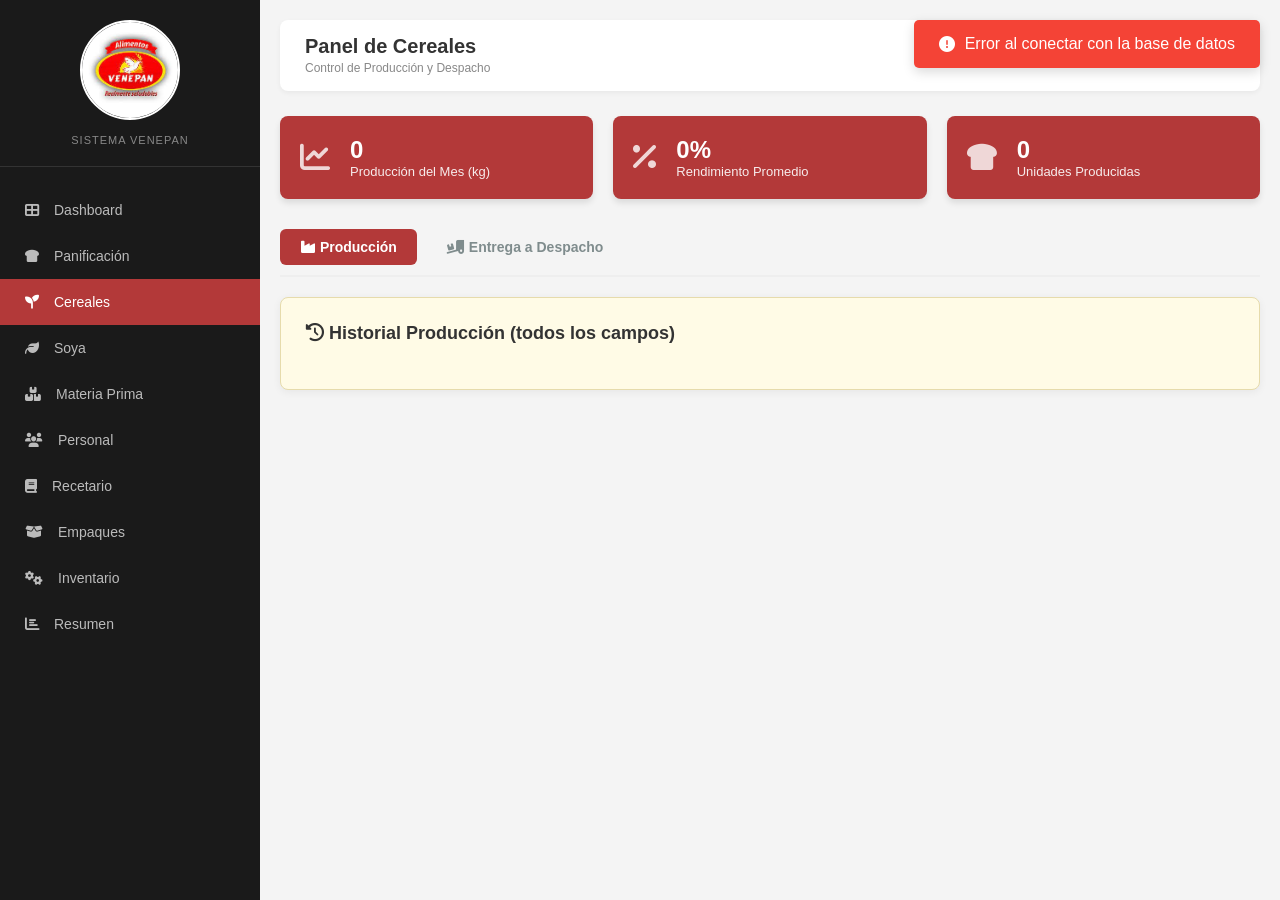
<file: cereales.html>
<!DOCTYPE html>
<html lang="es">
<head>
    <meta charset="UTF-8">
    <title>Cereales - VENEPAN</title>
    <meta name="viewport" content="width=device-width, initial-scale=1.0">
    <link rel="stylesheet" href="styles.css">
    <link rel="stylesheet" href="https://cdnjs.cloudflare.com/ajax/libs/font-awesome/6.4.0/css/all.min.css">
</head>
<body>
<div class="container">
    <aside class="sidebar"></aside>

    <main class="main-content">
        <header class="top-bar">
            <div class="page-info">
                <h2>Panel de Cereales</h2>
                <span>Control de Producción y Despacho</span>
            </div>
            <div class="top-icons">
                <div class="menu-desplegable-container">
                    <i class="fas fa-bars menu-hamburguesa" id="menuHamburguesa" style="cursor: pointer;"></i>
                    <div class="menu-desplegable" id="menuDesplegable">
                        <div class="menu-item" data-seccion="produccion">
                            <i class="fas fa-industry"></i>
                            <span>Registro Producción</span>
                        </div>
                        <div class="menu-item" data-seccion="despacho">
                            <i class="fas fa-truck-loading"></i>
                            <span>Entrega a Despacho</span>
                        </div>
                    </div>
                </div>
                <i class="fas fa-search" id="lupa-busqueda" style="cursor: pointer;"></i>
            </div>
        </header>

        <!-- Tarjetas de estadísticas (rojas) -->
        <div class="stats-grid" id="cereales-stats">
            <div class="stat-card red">
                <div class="stat-icon"><i class="fas fa-chart-line"></i></div>
                <div class="stat-data">
                    <h3 id="total-produccion-mes">0</h3>
                    <p>Producción del Mes (kg)</p>
                </div>
            </div>
            <div class="stat-card red">
                <div class="stat-icon"><i class="fas fa-percent"></i></div>
                <div class="stat-data">
                    <h3 id="rendimiento-promedio-pan">0%</h3>
                    <p>Rendimiento Promedio</p>
                </div>
            </div>
            <div class="stat-card red">
                <div class="stat-icon"><i class="fas fa-bread-slice"></i></div>
                <div class="stat-data">
                    <h3 id="total-panes-producidos">0</h3>
                    <p>Unidades Producidas</p>
                </div>
            </div>
        </div>

        <!-- PESTAÑAS (estilo Resumen) -->
        <div class="tabs-comparacion">
            <button class="tab-btn active" id="tab-produccion-btn">
                <i class="fas fa-industry"></i> Producción
            </button>
            <button class="tab-btn" id="tab-despacho-btn">
                <i class="fas fa-truck-loading"></i> Entrega a Despacho
            </button>
        </div>

        <!-- Contenedor de tablas (se muestra uno u otro) -->
        <div id="contenedor-produccion" class="tab-content active">
            <div class="card tabla-producto">
                <div class="card-header">
                    <h3><i class="fas fa-history"></i> Historial Producción (todos los campos)</h3>
                </div>
                <div style="overflow-x: auto;">
                    <table id="tabla-prod-cereales" style="width:100%; font-size:12px;">
                        <thead id="thead-produccion"></thead>
                        <tbody id="historial-produccion-cereales"></tbody>
                    </table>
                </div>
            </div>
        </div>

        <div id="contenedor-despacho" class="tab-content" style="display: none;">
            <div class="card tabla-producto">
                <div class="card-header">
                    <h3><i class="fas fa-clipboard-check"></i> Historial Despacho (todos los campos)</h3>
                </div>
                <div style="overflow-x: auto;">
                    <table id="tabla-desp-cereales" style="width:100%; font-size:12px;">
                        <thead id="thead-despacho"></thead>
                        <tbody id="historial-despacho-cereales"></tbody>
                    </table>
                </div>
            </div>
        </div>

        <!-- MODALES (formularios y búsqueda) -->
        <div id="form-overlay" class="form-overlay"></div>
        <div id="form-contenedor" class="form-contenedor">
            <div class="form-header">
                <h2 id="titulo-formulario"><i class="fas fa-industry"></i> Registro de Producción</h2>
                <button id="btn-cerrar-form" class="btn-cerrar-form"><i class="fas fa-times"></i></button>
            </div>
            <div class="form-body" id="form-body-cereales"></div>
        </div>

        <div id="modal-busqueda-cereales" class="expediente-modal" style="display: none;">
            <div class="expediente-contenido" style="max-width: 400px;">
                <div class="expediente-header">
                    <h2><i class="fas fa-search"></i> Buscar por Período</h2>
                    <button class="cerrar-expediente" onclick="cerrarModalBusquedaCereales()"><i class="fas fa-times"></i></button>
                </div>
                <div class="expediente-body">
                    <div class="grid-form" style="grid-template-columns: 1fr 1fr;">
                        <div class="input-group">
                            <label>Mes</label>
                            <select id="buscar-mes-cereales"></select>
                        </div>
                        <div class="input-group">
                            <label>Año</label>
                            <select id="buscar-anio-cereales"></select>
                        </div>
                    </div>
                </div>
                <div class="expediente-footer">
                    <button class="btn-cerrar" onclick="cerrarModalBusquedaCereales()">Cancelar</button>
                    <button class="btn-imprimir" onclick="buscarPorMesAnioCereales()">Buscar</button>
                </div>
            </div>
        </div>
    </main>
</div>
<div id="modal-tabla" class="expediente-modal" style="display: none;">
    <div class="expediente-contenido" style="max-width: 1200px;">
        <div class="expediente-header">
            <h2><i class="fas fa-chart-bar"></i> Vista Expandida</h2>
            <button class="cerrar-expediente" onclick="cerrarModalTabla()"><i class="fas fa-times"></i></button>
        </div>
        <div class="expediente-body" id="contenido-modal-tabla"></div>
        <div class="expediente-footer">
            <button class="btn-cerrar" onclick="cerrarModalTabla()">Cerrar</button>
            <button class="btn-imprimir" onclick="window.print()">Imprimir</button>
        </div>
    </div>
</div>

<script src="menu.js"></script>
<script src="cereales.js"></script>
</body>
</html>
</file>
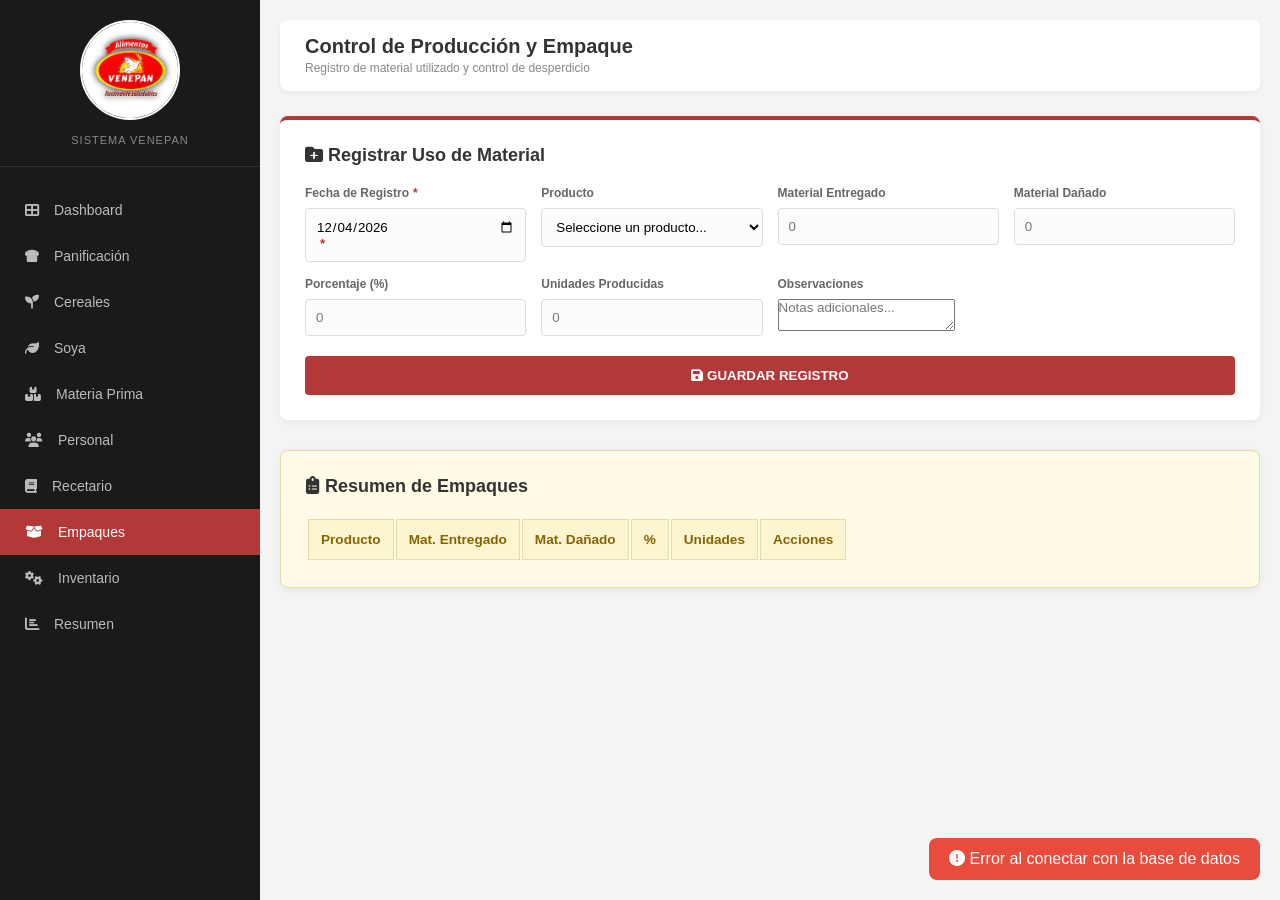
<file: empaques.html>
<!DOCTYPE html>
<html lang="es">
<head>
    <meta charset="UTF-8">
    <title>Control de Empaques - VENEPAN</title>
    <meta name="viewport" content="width=device-width, initial-scale=1.0">

    <link rel="stylesheet" href="styles.css">
    <link rel="stylesheet" href="https://cdnjs.cloudflare.com/ajax/libs/font-awesome/6.4.0/css/all.min.css">
</head>

<body>
<div class="container">
<aside class="sidebar"></aside>

    <!-- CONTENIDO PRINCIPAL -->
    <main class="main-content">

        <!-- TOP BAR -->
        <header class="top-bar">
            <div class="page-info">
                <h2>Control de Producción y Empaque</h2>
                <span>Registro de material utilizado y control de desperdicio</span>
            </div>
        </header>

        <section class="card-section">

            <!-- ================= REGISTRO ================= -->
            <div class="card card-empaques">
                <div class="card-header">
                    <h3><i class="fas fa-folder-plus"></i> Registrar Uso de Material</h3>
                </div>

                <div class="grid-form">
                                        
                    <div class="input-group">
                        <label class="campo-obligatorio">Fecha de Registro</label>
                        <input type="date" id="empaque-fecha" class="campo-obligatorio">
                    </div>

                    <div class="input-group">
                        <label>Producto</label>
                        <select id="empaque-producto">
                            <option value="">Seleccione un producto...</option>
                            <option value="CHOCO BOLITAS">CHOCO BOLITAS</option>
                            <option value="CHOKO CHISPYS">CHOKO CHISPYS</option>
                            <option value="AROS FRUTADOS">AROS FRUTADOS</option>
                            <option value="AROS MIEL">AROS MIEL</option>
                            <option value="PAN INTEGRAL">PAN INTEGRAL</option>
                            <option value="PAN C/A">PAN C/A</option>
                            <option value="PAN BLANCO">PAN BLANCO</option>
                            <option value="PAN MIEL">PAN MIEL</option>
                            <option value="TOSTADAS">TOSTADAS</option>
                        </select>
                    </div>

                    <div class="input-group">
                        <label>Material Entregado</label>
                        <input type="number" id="empaque-entregado" placeholder="0">
                    </div>

                    <div class="input-group">
                        <label>Material Dañado</label>
                        <input type="number" id="empaque-danado" placeholder="0">
                    </div>

                    <div class="input-group">
                        <label>Porcentaje (%)</label>
                        <input type="number" id="empaque-porcentaje" placeholder="0">
                    </div>

                    <div class="input-group">
                        <label>Unidades Producidas</label>
                        <input type="number" id="empaque-unidades" placeholder="0">
                    </div>
                    
                     <div class="input-group" style="grid-column: span 2;">
                        <label>Observaciones</label>
                        <textarea id="empaque-observaciones" rows="2" placeholder="Notas adicionales..."></textarea>
                    </div>

                </div>

                <button id="btn-guardar-empaque" class="btn-primary">
                    <i class="fas fa-save"></i> GUARDAR REGISTRO
                </button>
            </div>

        </section>

        <!-- ================= RESUMEN ================= -->
        <div class="tables-container">

            <div class="card tabla-producto">
                <div class="card-header">
                    <h3><i class="fas fa-clipboard-list"></i> Resumen de Empaques</h3>
                </div>

                <div style="overflow-x:auto;">
                    <table>
                        <thead>
                            <tr>
                                <th>Producto</th>
                                <th>Mat. Entregado</th>
                                <th>Mat. Dañado</th>
                                <th>%</th>
                                <th>Unidades</th>
                                <th>Acciones</th>
                            </tr>
                        </thead>
                        <tbody id="lista-empaques"></tbody>
                    </table>
                </div>

            </div>

        </div>

    </main>
</div>

<script src="menu.js"></script>
<script src="empaques.js"></script>
</body>
</html>
</file>
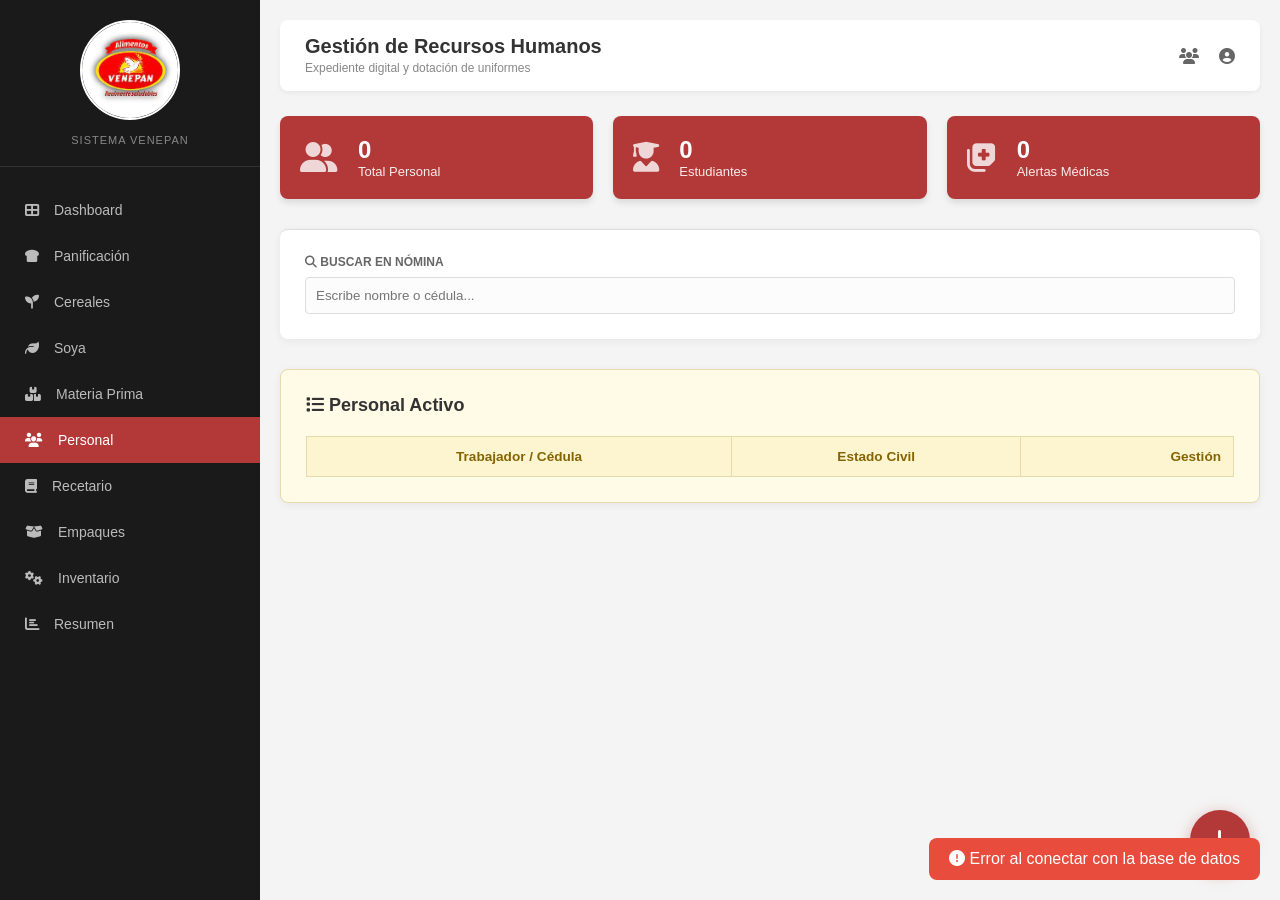
<file: empleados.html>
<!DOCTYPE html>
<html lang="es">
<head>
    <meta charset="UTF-8">
    <meta name="viewport" content="width=device-width, initial-scale=1.0">
    <title>Gestión de Personal - VENEPAN</title>
    <link rel="stylesheet" href="styles.css">
    <link rel="stylesheet" href="https://cdnjs.cloudflare.com/ajax/libs/font-awesome/6.4.0/css/all.min.css">
</head>
<body>
    <div class="container">
     <aside class="sidebar"></aside>

        <main class="main-content">
            <header class="top-bar">
                <div class="page-info">
                    <h2>Gestión de Recursos Humanos</h2>
                    <span>Expediente digital y dotación de uniformes</span>
                </div>
                <div class="top-icons">
                    <i class="fas fa-users"></i>
                    <i class="fas fa-user-circle"></i>
                </div>
            </header>

            <div class="stats-grid">
                <div class="stat-card red">
                    <div class="stat-icon"><i class="fas fa-user-friends"></i></div>
                    <div class="stat-data">
                        <h3 id="total-empleados">0</h3>
                        <p>Total Personal</p>
                    </div>
                </div>
                <div class="stat-card red">
                    <div class="stat-icon"><i class="fas fa-user-graduate"></i></div>
                    <div class="stat-data">
                        <h3 id="cant-estudiantes">0</h3>
                        <p>Estudiantes</p>
                    </div>
                </div>
                <div class="stat-card red">
                    <div class="stat-icon"><i class="fas fa-notes-medical"></i></div>
                    <div class="stat-data">
                        <h3 id="cant-medico">0</h3>
                        <p>Alertas Médicas</p>
                    </div>
                </div>
            </div>

           <!-- Botón flotante para abrir el formulario -->
<button id="btn-abrir-form" class="btn-flotante" title="Agregar nuevo empleado">
    <i class="fas fa-plus"></i>
</button>

<!-- Overlay -->
<div id="form-overlay" class="form-overlay"></div>

<!-- Contenedor del formulario (modal) -->
<div id="form-contenedor" class="form-contenedor">
    <div class="form-header">
        <h2>
            <i class="fas fa-id-card"></i>
            Ficha Técnica del Trabajador
        </h2>
        <button id="btn-cerrar-form" class="btn-cerrar-form">
            <i class="fas fa-times"></i>
        </button>
    </div>
    
    <div class="form-body">
        <div class="grid-form">
            <div class="input-group">
                <label class="campo-obligatorio">Nombre</label>
                <input type="text" id="emp-nombre" placeholder="Ej: Juan">
            </div>

            <div class="input-group">
                <label class="campo-obligatorio">Apellido</label>
                <input type="text" id="emp-apellido" placeholder="Ej: Pérez">
            </div>
            
            <div class="input-group">
                <label class="campo-obligatorio">Cédula</label>
                <input type="text" id="emp-cedula" placeholder="V-00.000.000">
            </div>
              <div class="input-group">
                <label>Fecha Nacimiento</label>
                <input type="date" id="emp-nacimiento">
            </div>

            <div class="input-group">
                <label>Edad</label>
                <input type="number" id="emp-edad" placeholder="Años" readonly style="background-color: #f5f5f5; cursor: not-allowed;">
            </div>
            
            <div class="input-group">
                <label>Fecha Ingreso</label>
                <input type="date" id="emp-ingreso">
            </div>
            
          
            
            <div class="input-group">
                <label>Estado Civil</label>
                <select id="emp-estado-civil">
                    <option value="Soltero(a)">Soltero(a)</option>
                    <option value="Casado(a)">Casado(a)</option>
                    <option value="Divorciado(a)">Divorciado(a)</option>
                    <option value="Viudo(a)">Viudo(a)</option>
                    <option value="Concubinato">Concubinato</option>
                </select>
            </div>
            
            <div class="input-group">
                <label>Número de Hijos</label>
                <input type="number" id="emp-hijos" placeholder="0">
            </div>
            
            
            <div class="input-group">
                <label>Teléfono</label>
                <input type="text" id="emp-telefono" placeholder="04XX-0000000">
            </div>
            
            <div class="input-group">
                <label>Correo Electrónico</label>
                <input type="email" id="emp-correo" placeholder="ejemplo@correo.com">
            </div>
            
            <div class="input-group" style="grid-column: span 2;">
                <label>Dirección de Habitación</label>
                <input type="text" id="emp-direccion" placeholder="Calle, sector y número de casa">
            </div>
            
            <div class="input-group">
                <label>Mano Dominante</label>
                <select id="emp-lateralidad">
                    <option value="Derecho">Derecho</option>
                    <option value="Zurdo">Zurdo</option>
                    <option value="Ambidiestro">Ambidiestro</option>
                </select>
            </div>
            
            <div class="input-group">
                <label>Nivel Educativo</label>
                <select id="emp-educacion">
                    <option value="Bachiller">Bachiller</option>
                    <option value="Técnico">Técnico</option>
                    <option value="Universitario">Universitario</option>
                    <option value="Ingeniero">Ingeniero</option>
                    <option value="Licenciado">Licenciado</option>
                </select> 
            </div>
            
            <div class="input-group">
                <label>¿Estudia actualmente?</label>
                <select id="emp-estudiante">
                    <option value="No">No</option>
                    <option value="Si">Si</option>
                </select>
            </div>
            
            <div class="input-group">
                <label>Talla Camisa</label>
                <select id="emp-talla-camisa">
                    <option value="S">S</option>
                    <option value="M">M</option>
                    <option value="L">L</option>
                    <option value="XL">XL</option>
                </select>
            </div>
            
            <div class="input-group">
                <label>Talla Pantalón</label>
                <input type="number" id="emp-talla-pantalon" placeholder="Ej: 32">
            </div>
            
            <div class="input-group">
                <label>Talla Calzado</label>
                <input type="number" id="emp-talla-zapatos" placeholder="Ej: 41">
            </div>
            
            <div class="input-group">
                <label>Condición Médica</label>
                <input type="text" id="emp-enfermedad" placeholder="Ninguna">
            </div>
            
            <div class="input-group">
                <label>Alergias</label>
                <input type="text" id="emp-alergia" placeholder="Ninguna">
            </div>
            <div class="input-group">
                <label>Religión</label>
                <select id="emp-religion">
                 <option value="Adventista">Adventista</option>
                 <option value="Católica">Católica</option>
                 <option value="Evangélica">Evangélica</option>
                 <option value="Judía">Judía</option>
                 <option value="Islámica">Islámica</option>
                 <option value="Budista">Budista</option>
                 <option value="Hindú">Hindú</option>
                 <option value="Otra">Otra</option>
                 <option value="Ninguna">Ninguna</option>
             </select>
            </div>
                    
            <div class="input-group">
                <label>Cargo</label>
                <input type="text" id="emp-cargo" placeholder="Ej: Operador de producción">
            </div>
               <div class="input-group">
                <label>Salario</label>
                <input type="number" id="emp-salario" step="0.01" placeholder="0.00">
            </div>
        </div>
        
        
        <button id="btn-guardar-empleado" class="btn-primary">
            <i class="fas fa-save"></i> GUARDAR FICHA 
        </button>
    </div>
</div>

            <section class="card" style="border-top: 1px solid var(--border-color);">
                <div class="input-group">
                    <label><i class="fas fa-search"></i> BUSCAR EN NÓMINA</label>
                    <input type="text" id="buscador-empleado" placeholder="Escribe nombre o cédula..." onkeyup="filtrarEmpleados()">
                </div>
            </section>

            <div class="card tabla-producto">
                <div class="card-header">
                    <h3><i class="fas fa-list"></i> Personal Activo</h3>
                </div>
                <div style="overflow-x: auto;">
                    <table style="width: 100%; border-collapse: collapse;">
                        <thead>
                            <tr>
                                <th>Trabajador / Cédula</th>
                                <th>Estado Civil</th>
                                <th style="text-align: right;">Gestión</th>
                            </tr>
                        </thead>
                        <tbody id="lista-empleados"></tbody>
                    </table>
                </div>
            </div>

           
        </main>
    </div>

        <script src="menu.js    "></script>
    <script src="empleados.js"></script>
</body>
</html>
</file>
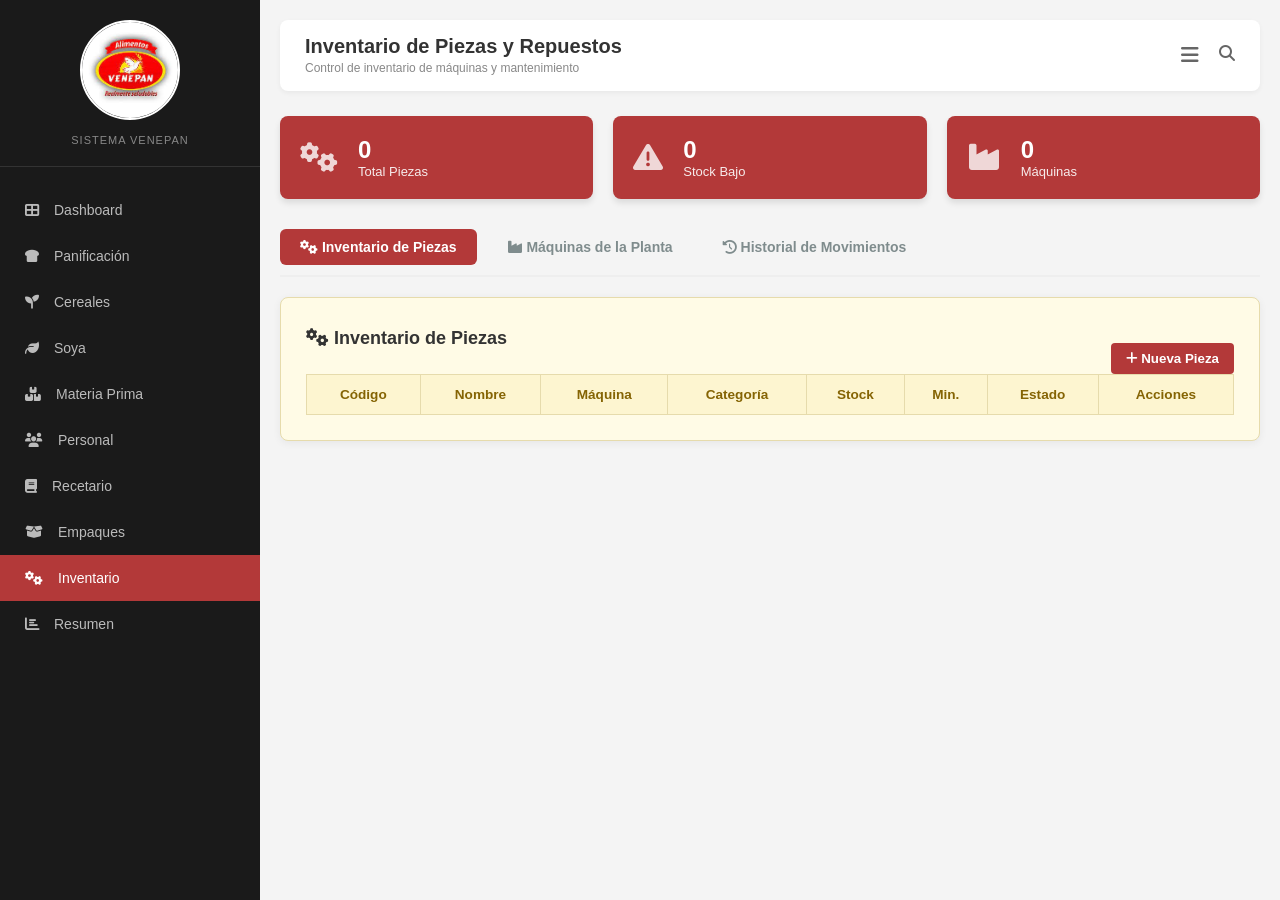
<file: inventario.html>
<!DOCTYPE html>
<html lang="es">
<head>
    <meta charset="UTF-8">
    <title>Inventario de Piezas - VENEPAN</title>
    <meta name="viewport" content="width=device-width, initial-scale=1.0">
    <link rel="stylesheet" href="styles.css">
    <link rel="stylesheet" href="https://cdnjs.cloudflare.com/ajax/libs/font-awesome/6.4.0/css/all.min.css">
</head>

<body>
<div class="container">
    <aside class="sidebar"></aside>

   <main class="main-content">
    <header class="top-bar">
        <div class="page-info">
            <h2>Inventario de Piezas y Repuestos</h2>
            <span>Control de inventario de máquinas y mantenimiento</span>
        </div>
        <div class="top-icons">
            <div class="menu-desplegable-container">
                <i class="fas fa-bars menu-hamburguesa" id="menuHamburguesa" style="cursor: pointer;"></i>
                <div class="menu-desplegable" id="menuDesplegable">
                    <div class="menu-item" data-seccion="piezas"><i class="fas fa-cogs"></i><span>Gestión de Piezas</span></div>
                    <div class="menu-item" data-seccion="movimientos"><i class="fas fa-exchange-alt"></i><span>Registrar Movimiento</span></div>
                    <div class="menu-item" data-seccion="maquinas"><i class="fas fa-industry"></i><span>Gestión de Máquinas</span></div>
                </div>
            </div>
            <i class="fas fa-search" id="lupa-busqueda" style="cursor: pointer;"></i>
        </div>
    </header>

    <!-- STATS (siempre visibles) -->
    <div class="stats-grid">
        <div class="stat-card red">
            <div class="stat-icon"><i class="fas fa-cogs"></i></div>
            <div class="stat-data"><h3 id="total-piezas">0</h3><p>Total Piezas</p></div>
        </div>
        <div class="stat-card red">
            <div class="stat-icon"><i class="fas fa-exclamation-triangle"></i></div>
            <div class="stat-data"><h3 id="stock-bajo">0</h3><p>Stock Bajo</p></div>
        </div>
        <div class="stat-card red">
            <div class="stat-icon"><i class="fas fa-industry"></i></div>
            <div class="stat-data"><h3 id="total-maquinas">0</h3><p>Máquinas</p></div>
        </div>
    </div>

    <!-- PESTAÑAS (estilo Resumen) -->
    <div class="tabs-comparacion">
        <button class="tab-btn active" id="tab-piezas-btn"><i class="fas fa-cogs"></i> Inventario de Piezas</button>
        <button class="tab-btn" id="tab-maquinas-btn"><i class="fas fa-industry"></i> Máquinas de la Planta</button>
        <button class="tab-btn" id="tab-movimientos-btn"><i class="fas fa-history"></i> Historial de Movimientos</button>
    </div>

    <!-- CONTENEDORES DE CADA TABLA -->
    <div id="contenedor-piezas" class="tab-content active">
        <div class="card tabla-producto">
            <div class="card-header" style="display: flex; justify-content: space-between; align-items: center;">
                <h3><i class="fas fa-cogs"></i> Inventario de Piezas</h3>
                <button id="btn-nueva-pieza" class="btn-primary" style="padding: 8px 15px; width: auto;">
                    <i class="fas fa-plus"></i> Nueva Pieza
                </button>
            </div>
            <div style="overflow-x: auto;">
                <table style="width:100%; border-collapse: collapse;">
                    <thead>
                        <tr><th>Código</th><th>Nombre</th><th>Máquina</th><th>Categoría</th><th>Stock</th><th>Min.</th><th>Estado</th><th>Acciones</th></tr>
                    </thead>
                    <tbody id="lista-piezas"></tbody>
                </table>
            </div>
        </div>
    </div>

    <div id="contenedor-maquinas" class="tab-content" style="display: none;">
        <div class="card tabla-producto">
            <div class="card-header" style="display: flex; justify-content: space-between; align-items: center;">
                <h3><i class="fas fa-industry"></i> Máquinas de la Planta</h3>
                <button id="btn-nueva-maquina" class="btn-primary" style="padding: 8px 15px; width: auto;">
                    <i class="fas fa-plus"></i> Nueva Máquina
                </button>
            </div>
            <div style="overflow-x: auto;">
                <table style="width:100%; border-collapse: collapse;">
                    <thead>
                        <tr><th>Nombre</th><th>Modelo</th><th>Marca</th><th>Ubicación</th><th>Estado</th><th>Responsable</th><th>Acciones</th></tr>
                    </thead>
                    <tbody id="lista-maquinas"></tbody>
                </table>
            </div>
        </div>
    </div>

    <div id="contenedor-movimientos" class="tab-content" style="display: none;">
        <div class="card tabla-producto">
            <div class="card-header">
                <h3><i class="fas fa-history"></i> Historial de Movimientos</h3>
            </div>
            <div style="overflow-x: auto; max-height: 500px;">
                <table style="width:100%; border-collapse: collapse;">
                    <thead>
                        <tr><th>Fecha</th><th>Pieza</th><th>Tipo</th><th>Cantidad</th><th>Motivo</th><th>Usuario</th></tr>
                    </thead>
                    <tbody id="lista-movimientos"></tbody>
                </table>
            </div>
        </div>
    </div>
</main>
</div>

<!-- MODAL PIEZAS -->
<div id="modal-pieza" class="form-contenedor">
    <div class="form-header">
        <h2 id="modal-pieza-titulo"><i class="fas fa-cogs"></i> Nueva Pieza</h2>
        <button class="btn-cerrar-form cerrar-modal"><i class="fas fa-times"></i></button>
    </div>
    <div class="form-body">
        <div class="grid-form">
            <div class="input-group"><label>Código *</label><input type="text" id="pieza-codigo"></div>
            <div class="input-group"><label>Nombre *</label><input type="text" id="pieza-nombre"></div>
            <div class="input-group"><label>Máquina Asociada *</label>
                <select id="pieza-maquina"><option value="">Seleccionar máquina</option></select>
            </div>
            <div class="input-group"><label>Categoría</label><input type="text" id="pieza-categoria"></div>
            <div class="input-group"><label>Stock Actual</label><input type="number" id="pieza-stock" value="0"></div>
            <div class="input-group"><label>Stock Mínimo</label><input type="number" id="pieza-stock-minimo" value="5"></div>
            <div class="input-group"><label>Ubicación</label><input type="text" id="pieza-ubicacion"></div>
            <div class="input-group"><label>Proveedor</label><input type="text" id="pieza-proveedor"></div>
            <div class="input-group"><label>Precio Compra</label><input type="number" id="pieza-precio" step="0.01"></div>
            <div class="input-group"><label>Estado</label>
                <select id="pieza-estado">
                    <option value="Operativa">Operativa</option>
                    <option value="En mantenimiento">En mantenimiento</option>
                    <option value="Defectuosa">Defectuosa</option>
                    <option value="Agotada">Agotada</option>
                </select>
            </div>
            <div class="input-group" style="grid-column:span 2;"><label>Observaciones</label><textarea id="pieza-obs" rows="2"></textarea></div>
        </div>
        <button id="btn-guardar-pieza" class="btn-primary"><i class="fas fa-save"></i> GUARDAR</button>
    </div>
</div>

<!-- MODAL MÁQUINAS -->
<div id="modal-maquina" class="form-contenedor">
    <div class="form-header">
        <h2 id="modal-maquina-titulo"><i class="fas fa-industry"></i> Nueva Máquina</h2>
        <button class="btn-cerrar-form cerrar-modal"><i class="fas fa-times"></i></button>
    </div>
    <div class="form-body">
        <div class="grid-form">
            <div class="input-group"><label>Nombre *</label><input type="text" id="maquina-nombre"></div>
            <div class="input-group"><label>Modelo</label><input type="text" id="maquina-modelo"></div>
            <div class="input-group"><label>Marca</label><input type="text" id="maquina-marca"></div>
            <div class="input-group"><label>Ubicación</label><input type="text" id="maquina-ubicacion"></div>
            <div class="input-group"><label>Estado</label>
                <select id="maquina-estado">
                    <option value="Operativa">Operativa</option>
                    <option value="Mantenimiento">Mantenimiento</option>
                    <option value="Parada">Parada</option>
                    <option value="En reparacion">En reparación</option>
                </select>
            </div>
            <div class="input-group"><label>Fecha Instalación</label><input type="date" id="maquina-fecha-inst"></div>
            <div class="input-group"><label>Último Mantenimiento</label><input type="date" id="maquina-ultimo-mant"></div>
            <div class="input-group"><label>Responsable</label><input type="text" id="maquina-responsable"></div>
            <div class="input-group" style="grid-column:span 2;"><label>Observaciones</label><textarea id="maquina-obs" rows="2"></textarea></div>
        </div>
        <button id="btn-guardar-maquina" class="btn-primary"><i class="fas fa-save"></i> GUARDAR</button>
    </div>
</div>

<!-- MODAL MOVIMIENTO -->
<div id="modal-movimiento" class="form-contenedor">
    <div class="form-header">
        <h2><i class="fas fa-exchange-alt"></i> Registrar Movimiento</h2>
        <button class="btn-cerrar-form cerrar-modal"><i class="fas fa-times"></i></button>
    </div>
    <div class="form-body">
        <div class="grid-form">
            <div class="input-group" style="grid-column:span 2;"><label>Pieza *</label>
                <select id="mov-pieza"><option value="">Seleccionar pieza</option></select>
            </div>
            <div class="input-group"><label>Tipo *</label>
                <select id="mov-tipo">
                    <option value="ENTRADA">ENTRADA (Compra/Devolución)</option>
                    <option value="SALIDA">SALIDA (Uso/Mantenimiento)</option>
                    <option value="AJUSTE">AJUSTE (Inventario)</option>
                </select>
            </div>
            <div class="input-group"><label>Cantidad *</label><input type="number" id="mov-cantidad" min="1"></div>
            <div class="input-group" style="grid-column:span 2;"><label>Motivo</label><textarea id="mov-motivo" rows="2" placeholder="Ej: Mantenimiento preventivo, Compra a proveedor..."></textarea></div>
        </div>
        <button id="btn-guardar-movimiento" class="btn-primary"><i class="fas fa-save"></i> REGISTRAR MOVIMIENTO</button>
    </div>
</div>

<!-- OVERLAY -->
<div id="form-overlay" class="form-overlay"></div>

<script src="menu.js"></script>
<script src="inventario.js"></script>
</body>
</html>
</file>
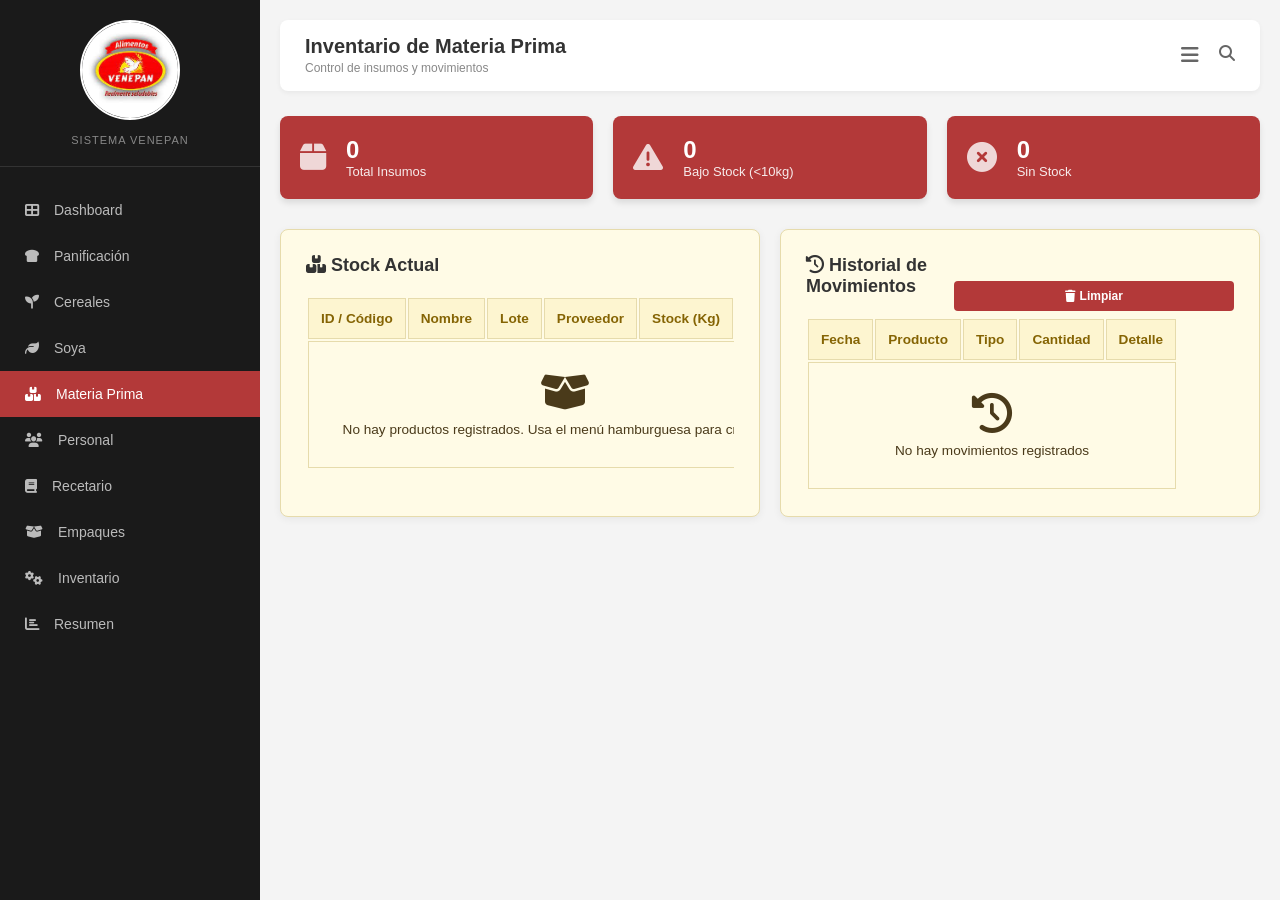
<file: Materia.html>
<!DOCTYPE html>
<html lang="es">
<head>
    <meta charset="UTF-8">
    <meta name="viewport" content="width=device-width, initial-scale=1.0">
    <title>Materia Prima - VENEPAN</title>
    <link rel="stylesheet" href="styles.css">
    <link rel="stylesheet" href="https://cdnjs.cloudflare.com/ajax/libs/font-awesome/6.4.0/css/all.min.css">
</head>
<body>
<div class="container">
    <!-- ===== SIDEBAR ===== -->
    <aside class="sidebar">
        <div class="sidebar-brand">
            <i class="fas fa-seedling" style="font-size: 40px; color: var(--venepan-red);"></i>
            <h2>VENEPAN</h2>
            <p>Sistema de Control</p>
        </div>
    </aside>

    <main class="main-content">
        <!-- ===== HEADER CON MENÚ HAMBURGUESA Y LUPA ===== -->
        <header class="top-bar">
            <div class="page-info">
                <h2>Inventario de Materia Prima</h2>
                <span>Control de insumos y movimientos</span>
            </div>

            <div class="top-icons">
                <!-- MENÚ HAMBURGUESA -->
                <div class="menu-desplegable-container">
                    <i class="fas fa-bars menu-hamburguesa" id="menuHamburguesa" style="cursor: pointer;"></i>
                    
                    <!-- Menú desplegable -->
                    <div class="menu-desplegable" id="menuDesplegable">
                        <div class="menu-item" data-seccion="entrada">
                            <i class="fas fa-arrow-down"></i>
                            <span>Registrar Entrada</span>
                        </div>
                        <div class="menu-item" data-seccion="salida">
                            <i class="fas fa-arrow-up"></i>
                            <span>Registrar Salida</span>
                        </div>
                        <div class="menu-item" data-seccion="crear">
                            <i class="fas fa-plus-circle"></i>
                            <span>Crear Nuevo Producto</span>
                        </div>
                    </div>
                </div>
                
                <!-- LUPA PARA BÚSQUEDA (opcional) -->
                <i class="fas fa-search" id="lupa-busqueda" style="cursor: pointer;"></i>
            </div>

        </header>

        <!-- ===== STATS CARDS ===== -->
        <div class="stats-grid">
            <div class="stat-card red">
                <div class="stat-icon"><i class="fas fa-box"></i></div>
                <div class="stat-data">
                    <h3 id="total-insumos">0</h3>
                    <p>Total Insumos</p>
                </div>
            </div>

            <div class="stat-card red">
                <div class="stat-icon"><i class="fas fa-exclamation-triangle"></i></div>
                <div class="stat-data">
                    <h3 id="cant-bajo">0</h3>
                    <p>Bajo Stock (&lt;10kg)</p>
                </div>
            </div>

            <div class="stat-card red">
                <div class="stat-icon"><i class="fas fa-times-circle"></i></div>
                <div class="stat-data">
                    <h3 id="cant-sin">0</h3>
                    <p>Sin Stock</p>
                </div>
            </div>
        </div>

        <!-- ===== TABLA DE INVENTARIO (siempre visible) ===== -->
        <div class="tables-container">
            <div class="card tabla-producto">
                <div class="card-header" style="display: flex; justify-content: space-between; align-items: center;">
                    <h3><i class="fas fa-boxes"></i> Stock Actual</h3>
                </div>
                <div style="overflow-x: auto;">
                    <table>
                        <thead>
                            <tr>
                                <th>ID / Código</th>
                                <th>Nombre</th>
                                <th>Lote</th>
                                <th>Proveedor</th>
                                <th>Stock (Kg)</th>
                                <th>Acciones</th>
                            </tr>
                        </thead>
                        <tbody id="lista-materia"></tbody>
                    </table>
                </div>
            </div>

            <!-- ===== HISTORIAL DE MOVIMIENTOS ===== -->
            <div class="card tabla-producto">
                <div class="card-header" style="display: flex; justify-content: space-between; align-items: center;">
                    <h3><i class="fas fa-history"></i> Historial de Movimientos</h3>
                    <button onclick="borrarHistorial()" class="btn-primary" style="padding: 8px 15px; font-size: 12px;">
                        <i class="fas fa-trash"></i> Limpiar
                    </button>
                </div>
                <div style="overflow-x: auto; max-height: 400px;">
                    <table>
                        <thead>
                            <tr>
                                <th>Fecha</th>
                                <th>Producto</th>
                                <th>Tipo</th>
                                <th>Cantidad</th>
                                <th>Detalle</th>
                            </tr>
                        </thead>
                        <tbody id="lista-historial"></tbody>
                    </table>
                </div>
            </div>
        </div>

        <!-- ===== OVERLAY Y MODALES ===== -->
        <div id="form-overlay-materia" class="form-overlay"></div>

        <!-- MODAL PARA CREAR NUEVO PRODUCTO -->
        <div id="modal-crear-producto" class="form-contenedor">
            <div class="form-header">
                <h2>
                    <i class="fas fa-plus-circle"></i>
                    Crear Nuevo Producto
                </h2>
                <button id="btn-cerrar-crear" class="btn-cerrar-form">
                    <i class="fas fa-times"></i>
                </button>
            </div>
            
            <div class="form-body">
                <div class="grid-form">
                    <div class="input-group">
                        <label class="campo-obligatorio">ID / Código</label>
                        <input type="text" id="materia-id" placeholder="Ej: HAR-001">
                    </div>

                    <div class="input-group">
                        <label class="campo-obligatorio">Nombre del Insumo</label>
                        <input type="text" id="materia-nombre" placeholder="Ej: Harina Pan">
                    </div>

                    <div class="input-group">
                        <label>Lote</label>
                        <input type="text" id="materia-lote" placeholder="Ej: LOTE-2024-A">
                    </div>

                    <div class="input-group">
                        <label>Stock Inicial (Kg)</label>
                        <input type="number" id="materia-kilos" step="0.01" class="campo-numerico">
                    </div>

                    <div class="input-group" style="grid-column: span 2;">
                        <label>Proveedor</label>
                        <input type="text" id="materia-proveedor" placeholder="Nombre del proveedor">
                    </div>
                </div>
                    <div class="input-group" style="grid-column: span 2;">
                        <label>Fecha de Ingreso</label>
                        <input type="date" id="materia-fecha-ingreso" class="campo-fecha" readonly style="background-color: #f0f0f0;">
                    </div>
                
                <button id="btn-guardar-materia" class="btn-primary">
                    <i class="fas fa-save"></i> GUARDAR PRODUCTO
                </button>
            </div>
        </div>

        <!-- MODAL PARA MOVIMIENTOS (ENTRADA/SALIDA) -->
        <div id="modal-movimiento" class="form-contenedor">
            <div class="form-header">
                <h2 id="titulo-movimiento">
                    <i class="fas fa-arrow-down"></i>
                    Registrar Entrada
                </h2>
                <button id="btn-cerrar-movimiento" class="btn-cerrar-form">
                    <i class="fas fa-times"></i>
                </button>
            </div>
            
            <div class="form-body">
                <div class="grid-form">
                    <div class="input-group" style="grid-column: span 2;">
                        <label class="campo-obligatorio">Buscar Producto</label>
                        <input type="text" id="mov-buscador" placeholder="Escriba nombre o código..." oninput="buscarParaMovimiento()">
                        <div id="sugerencias-mov" style="margin-top: 5px; max-height: 200px; overflow-y: auto; border: 1px solid #eee; border-radius: 4px;"></div>
                    </div>

                    <div class="input-group" style="grid-column: span 2;">
                        <label class="campo-obligatorio">Cantidad (Kg)</label>
                        <input type="number" id="mov-kilos" step="0.01" class="campo-numerico">
                    </div>

                    <div class="input-group" style="grid-column: span 2;">
                        <label>Detalle / Motivo</label>
                        <input type="text" id="mov-detalle" placeholder="Ej: Proveedor o motivo del consumo">
                    </div>

                    <input type="hidden" id="mov-id-seleccionado">
                    <input type="hidden" id="mov-nombre-seleccionado">
                </div>

                <div style="display: flex; gap: 10px; margin-top: 20px;">
                    <button id="btn-confirmar-mov" class="btn-primary" style="flex: 2;">
                        <i class="fas fa-check"></i> CONFIRMAR
                    </button>
                    <button onclick="cerrarModalMovimiento()" class="btn-primary" style="flex: 1; background: #95a5a6;">
                        <i class="fas fa-times"></i> CANCELAR
                    </button>
                </div>
            </div>
        </div>

        <!-- MODAL DE BÚSQUEDA POR MES/AÑO (opcional, si quieres filtrar historial) -->
        <div id="modal-busqueda-materia" class="expediente-modal" style="display: none;">
            <div class="expediente-contenido" style="max-width: 400px;">
                <div class="expediente-header">
                    <h2>
                        <i class="fas fa-search"></i>
                        Buscar en Historial
                    </h2>
                    <button class="cerrar-expediente" onclick="cerrarModalBusquedaMateria()">
                        <i class="fas fa-times"></i>
                    </button>
                </div>
                
                <div class="expediente-body">
                    <div class="grid-form" style="grid-template-columns: 1fr 1fr;">
                        <div class="input-group">
                            <label>Mes</label>
                            <select id="buscar-mes-materia">
                                <option value="1">Enero</option>
                                <option value="2">Febrero</option>
                                <option value="3">Marzo</option>
                                <option value="4">Abril</option>
                                <option value="5">Mayo</option>
                                <option value="6">Junio</option>
                                <option value="7">Julio</option>
                                <option value="8">Agosto</option>
                                <option value="9">Septiembre</option>
                                <option value="10">Octubre</option>
                                <option value="11">Noviembre</option>
                                <option value="12">Diciembre</option>
                            </select>
                        </div>
                        
                        <div class="input-group">
                            <label>Año</label>
                            <select id="buscar-anio-materia"></select>
                        </div>
                    </div>
                </div>

                <div class="expediente-footer">
                    <button class="btn-cerrar" onclick="cerrarModalBusquedaMateria()">
                        <i class="fas fa-times"></i> Cancelar
                    </button>
                    <button class="btn-imprimir" onclick="buscarHistorialPorMesAnio()">
                        <i class="fas fa-search"></i> Buscar
                    </button>
                </div>
            </div>
        </div>

        

    </main>
</div>

<script src="menu.js"></script>
<script src="Materia.js"></script>
</body>
</html>
</file>
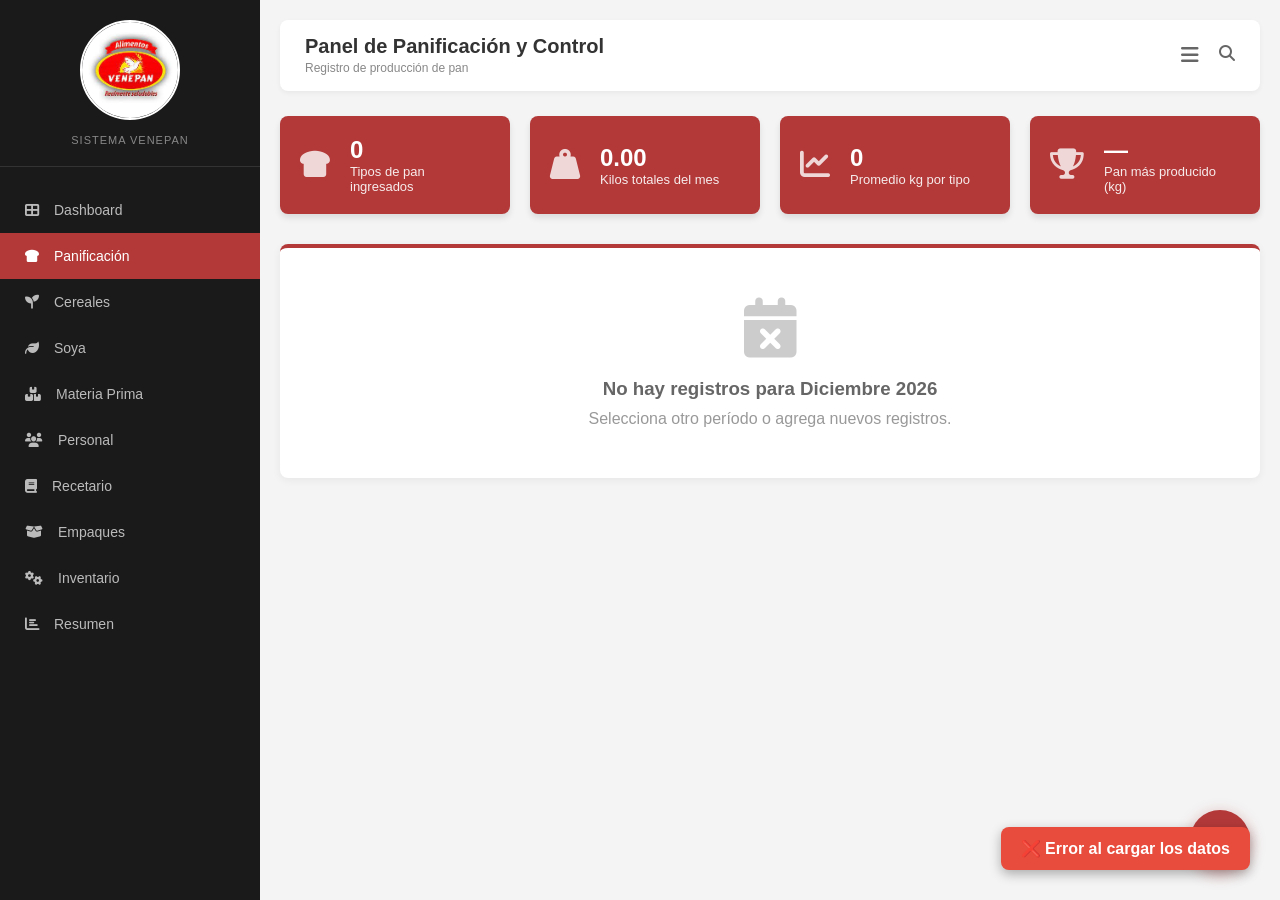
<file: panificacion.html>
<!DOCTYPE html>
<html lang="es">
<head>
    <meta charset="UTF-8">
    <meta name="viewport" content="width=device-width, initial-scale=1.0">
    <title>Panificacion - VENEPAN</title>
    <link rel="stylesheet" href="styles.css">
    <link rel="stylesheet" href="https://cdnjs.cloudflare.com/ajax/libs/font-awesome/6.4.0/css/all.min.css">
</head>
<body>
    <div class="container">
<aside class="sidebar"></aside>

   <main class="main-content">
    <header class="top-bar">
        <div class="page-info">
            <h2>Panel de Panificación y Control</h2>
            <span>Registro de producción de pan</span>
        </div>
        
        <!-- ===== MENÚ HAMBURGUESA ===== -->
        <div class="top-icons">
            <div class="menu-desplegable-container">
                <i class="fas fa-bars menu-hamburguesa" id="menuHamburguesa" style="cursor: pointer;"></i>
                
                <!-- Menú desplegable -->
                <div class="menu-desplegable" id="menuDesplegable">
                    <div class="menu-item" data-seccion="produccion">
                        <i class="fas fa-industry"></i>
                        <span>Registro de Producción</span>
                    </div>
                </div>
            </div>
            <i class="fas fa-search"></i>
        </div>
    </header>

      <div class="stats-grid" id="pan-stats">
        <div class="stat-card red">
            <div class="stat-icon"><i class="fas fa-bread-slice"></i></div>
            <div class="stat-data">
                <h3 id="total-tipos-pan">0</h3>
                <p>Tipos de pan ingresados</p>
            </div>
        </div>
        <div class="stat-card red">
            <div class="stat-icon"><i class="fas fa-weight-hanging"></i></div>
            <div class="stat-data">
                <h3 id="total-kilos-mes">0</h3>
                <p>Kilos totales del mes</p>
            </div>
        </div>
        <div class="stat-card red">
            <div class="stat-icon"><i class="fas fa-chart-line"></i></div>
            <div class="stat-data">
                <h3 id="promedio-kg-tipo">0</h3>
                <p>Promedio kg por tipo</p>
            </div>
        </div>
        <div class="stat-card red">
            <div class="stat-icon"><i class="fas fa-trophy"></i></div>
            <div class="stat-data">
                <h3 id="top-pan">—</h3>
                <p>Pan más producido (kg)</p>
            </div>
        </div>
    </div>

    <!-- ===== BOTÓN FLOTANTE PARA ABRIR FORMULARIO ===== -->
    <button id="btn-abrir-form-pan" class="btn-flotante" title="Nuevo registro de producción">
        <i class="fas fa-plus"></i>
    </button>

    <!-- ===== OVERLAY ===== -->
    <div id="form-overlay-pan" class="form-overlay"></div>

    <!-- ===== FORMULARIO MODAL ===== -->
    <div id="form-contenedor-pan" class="form-contenedor">
        <div class="form-header">
            <h2>
                <i class="fas fa-edit"></i>
                Nuevo Registro de Producción
            </h2>
            <button id="btn-cerrar-form-pan" class="btn-cerrar-form">
                <i class="fas fa-times"></i>
            </button>
        </div>
        
        <div class="form-body">
            <div class="grid-form">
                <div class="input-group">
                    <label class="campo-obligatorio">Tipo de pan</label>
                    <select id="tipo-pan">
                        <option value="">Seleccione un pan</option>
                        <option value="integral">Pan Integral</option>
                        <option value="ajonjoli">Pan c/ Ajonjolí</option>
                        <option value="blanco">Pan Blanco</option>
                        <option value="miel">Pan Miel</option>
                        <option value="hamburguesa">Pan Hamburguesa</option>
                        <option value="perrocaliente">Pan Perro Caliente</option>
                        <option value="tostadas">Tostadas</option>
                    </select>
                </div>
                
                <div class="input-group">
                    <label class="campo-obligatorio">Fecha</label>
                    <input type="date" id="fecha-manual">
                </div>
                
                <div class="input-group">
                    <label class="campo-obligatorio">Medida (kg)</label>
                    <input type="number" id="medida" placeholder="0.00" step="0.01">
                </div>
                
                <div class="input-group">
                    <label>Paquetes</label>
                    <input type="number" id="paquetes" placeholder="Cant.">
                </div>
                
                <div class="input-group">
                    <label>Unidades</label>
                    <input type="number" id="unidades" placeholder="Cant.">
                </div>
                
                <div class="input-group">
                    <label>Merma (BD)</label>
                    <input type="number" id="bd" placeholder="Cant.">
                </div>
                
                <div class="input-group">
                    <label>Rendimiento </label>
                    <input type="number" id="rendimiento" readonly class="readonly-input">
                </div>
            </div>
            
            <button id="btn-guardar-pan" class="btn-primary">
                <i class="fas fa-save"></i> GUARDAR REGISTRO
            </button>
        </div>
    </div>

    <!-- ===== MODAL DE BÚSQUEDA POR MES/AÑO ===== -->
    <div id="modal-busqueda-pan" class="expediente-modal" style="display: none;">
        <div class="expediente-contenido" style="max-width: 400px;">
            <div class="expediente-header">
                <h2>
                    <i class="fas fa-search"></i>
                    Buscar por Período
                </h2>
                <button class="cerrar-expediente" onclick="cerrarModalBusqueda()">
                    <i class="fas fa-times"></i>
                </button>
            </div>
            
            <div class="expediente-body">
                <div class="grid-form" style="grid-template-columns: 1fr 1fr;">
                    <div class="input-group">
                        <label>Mes</label>
                        <select id="buscar-mes">
                            <option value="1">Enero</option>
                            <option value="2">Febrero</option>
                            <option value="3">Marzo</option>
                            <option value="4">Abril</option>
                            <option value="5">Mayo</option>
                            <option value="6">Junio</option>
                            <option value="7">Julio</option>
                            <option value="8">Agosto</option>
                            <option value="9">Septiembre</option>
                            <option value="10">Octubre</option>
                            <option value="11">Noviembre</option>
                            <option value="12">Diciembre</option>
                        </select>
                    </div>
                    
                    <div class="input-group">
                        <label>Año</label>
                        <select id="buscar-anio">
                            <!-- Se llenará con JavaScript -->
                        </select>
                    </div>
                </div>
            </div>

            <div class="expediente-footer">
                <button class="btn-cerrar" onclick="cerrarModalBusqueda()">
                    <i class="fas fa-times"></i> Cancelar
                </button>
                <button class="btn-imprimir" onclick="buscarPorMesAnio()">
                    <i class="fas fa-search"></i> Buscar
                </button>
            </div>
        </div>
    </div>
    <div id="tablas-abajo" class="tables-container"></div>
</main>
    </div>

<div id="modal-tabla" class="expediente-modal" style="display: none;">
    <div class="expediente-contenido" style="max-width: 1200px;">
        <div class="expediente-header">
            <h2>
                <i class="fas fa-chart-bar"></i>
                Vista Detallada de Producción
            </h2>
            <button class="cerrar-expediente" onclick="cerrarModalTabla()">
                <i class="fas fa-times"></i>
            </button>
        </div>
        
        <div class="expediente-body" style="max-height: 70vh; overflow-y: auto;">
            <div id="contenido-modal-tabla"></div>
        </div>

        <div class="expediente-footer">
            <button class="btn-cerrar" onclick="cerrarModalTabla()">
                <i class="fas fa-times"></i> Cerrar
            </button>
            <button class="btn-imprimir" onclick="window.print()">
                <i class="fas fa-print"></i> Imprimir Reporte
            </button>
        </div>
    </div>
</div>

 <script src="menu.js"></script>
<script src="panificacion.js"></script>
</body>
</html>
</file>
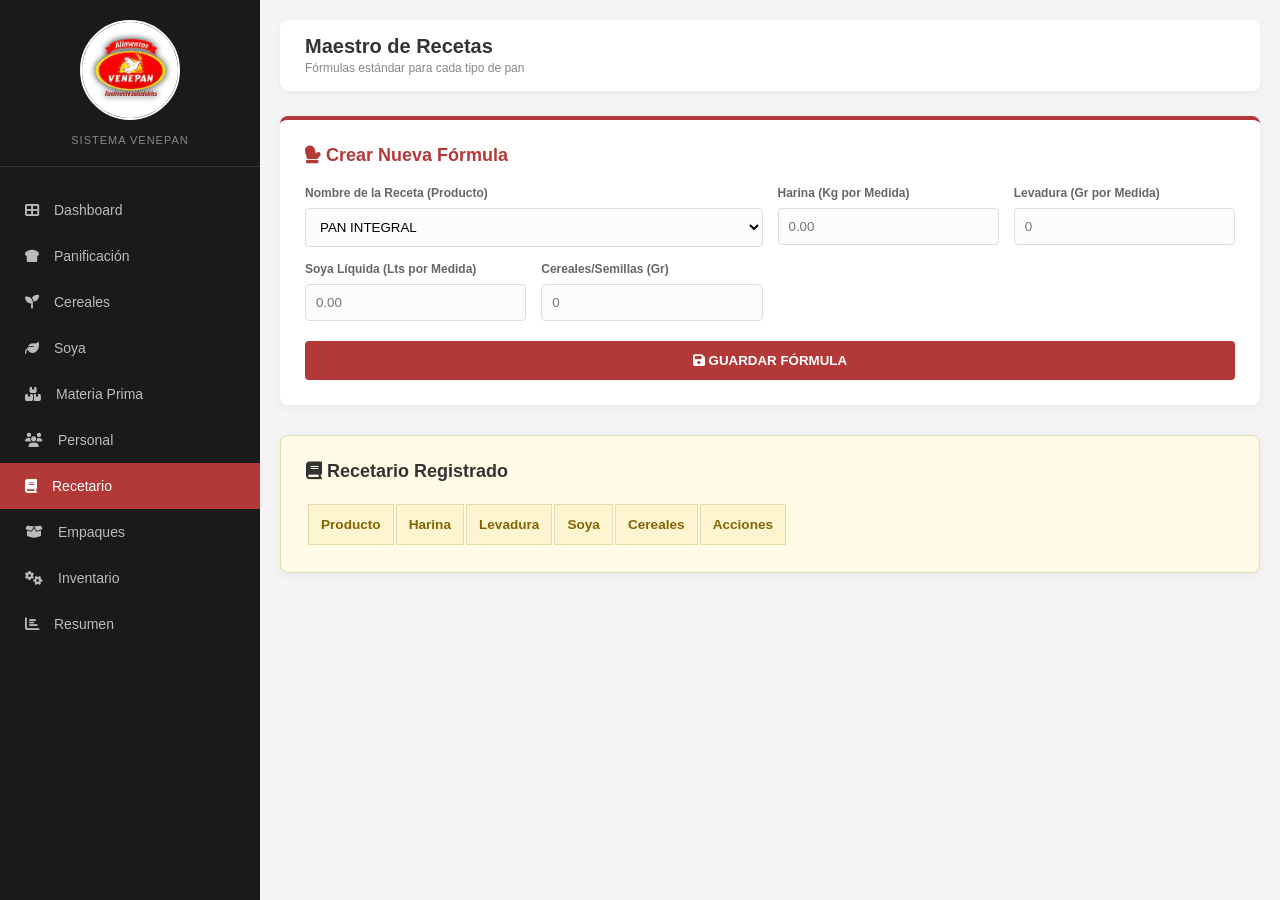
<file: recetas.html>
<!DOCTYPE html>
<html lang="es">
<head>
    <meta charset="UTF-8">
    <title>Recetas - VENEPAN</title>
    <meta name="viewport" content="width=device-width, initial-scale=1.0">

    <link rel="stylesheet" href="styles.css">
    <link rel="stylesheet" href="https://cdnjs.cloudflare.com/ajax/libs/font-awesome/6.4.0/css/all.min.css">
</head>

<body>
<div class="container">

<aside class="sidebar"></aside>

  
    <main class="main-content">

       
        <header class="top-bar">
            <div class="page-info">
                <h2>Maestro de Recetas</h2>
                <span>Fórmulas estándar para cada tipo de pan</span>
            </div>
        </header>

        <section class="card-section">

     
            <div class="card card-recetas">
                <div class="card-header">
                    <h3><i class="fas fa-mitten"></i> Crear Nueva Fórmula</h3>
                </div>

                <div class="grid-form">

                    <div class="input-group" style="grid-column: span 2;">
                        <label>Nombre de la Receta (Producto)</label>
                        <select id="receta-producto">
                            <option value="integral">PAN INTEGRAL</option>
                            <option value="ajonjoli">PAN C/ AJONJOLÍ</option>
                            <option value="blanco">PAN BLANCO</option>
                            <option value="miel">PAN MIEL</option>
                            <option value="hamburguesa">PAN HAMBURGUESA</option>
                            <option value="perrocaliente">PAN PERRO CALIENTE</option>
                        </select>
                    </div>

                    <div class="input-group">
                        <label>Harina (Kg por Medida)</label>
                        <input type="number" id="ing-harina" placeholder="0.00" step="0.01">
                    </div>

                    <div class="input-group">
                        <label>Levadura (Gr por Medida)</label>
                        <input type="number" id="ing-levadura" placeholder="0">
                    </div>

                    <div class="input-group">
                        <label>Soya Líquida (Lts por Medida)</label>
                        <input type="number" id="ing-soya" placeholder="0.00">
                    </div>

                    <div class="input-group">
                        <label>Cereales/Semillas (Gr)</label>
                        <input type="number" id="ing-cereales" placeholder="0">
                    </div>

                </div>

                <button id="btn-guardar-receta" class="btn-primary">
                    <i class="fas fa-save"></i> GUARDAR FÓRMULA
                </button>
            </div>

        </section>

 
        <div class="tables-container">

            <div class="card tabla-producto">
                <div class="card-header">
                    <h3><i class="fas fa-book"></i> Recetario Registrado</h3>
                </div>

                <div style="overflow-x:auto;">
                    <table>
                        <thead>
                            <tr>
                                <th>Producto</th>
                                <th>Harina</th>
                                <th>Levadura</th>
                                <th>Soya</th>
                                <th>Cereales</th>
                                <th>Acciones</th>
                            </tr>
                        </thead>
                        <tbody id="lista-recetas"></tbody>
                    </table>
                </div>

            </div>

        </div>

    </main>
</div>

<script src="menu.js"></script>
<script src="recetas.js"></script>
</body>
</html>
</file>
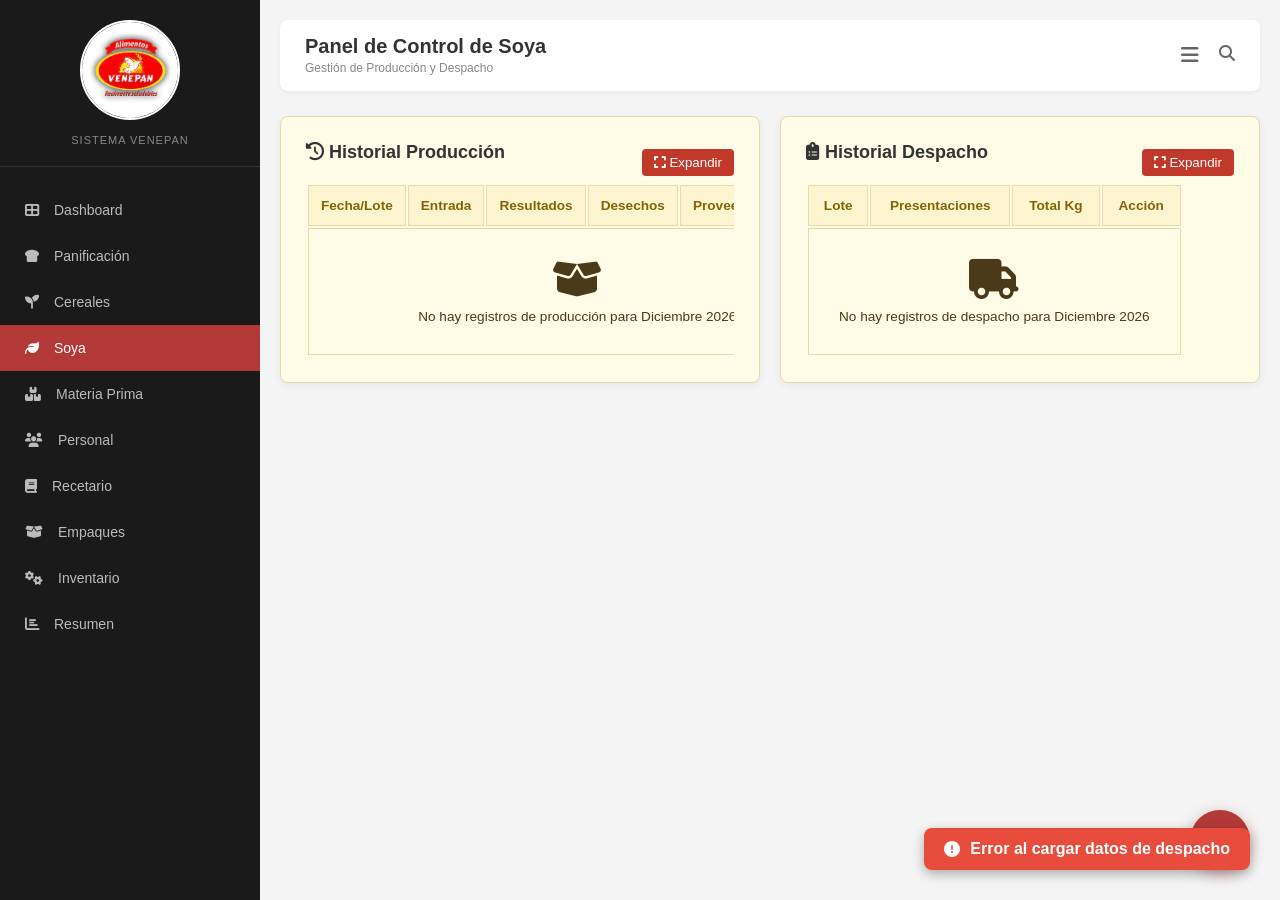
<file: soya.html>
<!DOCTYPE html>
<html lang="es">
<head>
    <meta charset="UTF-8">
    <title>Soya - VENEPAN</title>
    <meta name="viewport" content="width=device-width, initial-scale=1.0">

    <link rel="stylesheet" href="styles.css">
    <link rel="stylesheet" href="https://cdnjs.cloudflare.com/ajax/libs/font-awesome/6.4.0/css/all.min.css">
</head>

<body>
<div class="container">
    <aside class="sidebar"></aside>

    <main class="main-content">
        <!-- HEADER CON MENÚ HAMBURGUESA Y LUPA -->
        <header class="top-bar">
            <div class="page-info">
                <h2>Panel de Control de Soya</h2>
                <span>Gestión de Producción y Despacho</span>
            </div>

            <!-- MENÚ HAMBURGUESA Y LUPA -->
            <div class="top-icons">
                <!-- Contenedor del menú desplegable -->
                <div class="menu-desplegable-container">
                    <i class="fas fa-bars menu-hamburguesa" id="menuHamburguesa" style="cursor: pointer;"></i>
                    
                    <!-- Menú desplegable -->
                    <div class="menu-desplegable" id="menuDesplegable">
                        <div class="menu-item" data-seccion="produccion">
                            <i class="fas fa-industry"></i>
                            <span>Registro de Producción</span>
                        </div>
                        <div class="menu-item" data-seccion="despacho">
                            <i class="fas fa-truck-loading"></i>
                            <span>Entrega a Despacho</span>
                        </div>
                    </div>
                </div>
        
                <i class="fas fa-search" id="lupa-busqueda" style="cursor: pointer;"></i>
            </div>
        </header>

        <button id="btn-abrir-form-soya" class="btn-flotante" title="Nuevo registro de producción/despacho">
            <i class="fas fa-plus"></i>
        </button>

       <!-- FORMULARIO DE PRODUCCIÓN (MODAL) -->
<div id="form-overlay-soya" class="form-overlay"></div>

<div id="form-contenedor-produccion" class="form-contenedor">
    <div class="form-header">
        <h2>
            <i class="fas fa-industry"></i>
            Registro de Producción de Soya
        </h2>
        <button id="btn-cerrar-produccion" class="btn-cerrar-form">
            <i class="fas fa-times"></i>
        </button>
    </div>
    
    <div class="form-body">
        <div class="grid-form">
            <div class="input-group">
                <label class="campo-obligatorio">Fecha</label>
                <input type="date" id="soya-fecha" class="campo-obligatorio">
            </div>

            <div class="input-group">
                <label class="campo-obligatorio">Lote</label>
                <input type="text" id="soya-lote" placeholder="Ej: SOYA-001">
            </div>

            <div class="input-group">
                <label>Medidas (Uds)</label>
                <input type="number" id="soya-medidas" class="campo-numerico" min="0" step="1">
            </div>

            <div class="input-group">
                <label>Soya Desgranada (Kg)</label>
                <input type="number" id="soya-desgranada" step="0.01" class="campo-numerico">
            </div>

            <div class="input-group">
                <label>Azufre (Kg)</label>
                <input type="number" id="soya-azufre" step="0.01" class="campo-numerico">
            </div>

            <div class="input-group">
                <label>Humedad (%)</label>
                <input type="number" id="soya-humedad" step="0.1" class="campo-numerico">
            </div>

            <div class="input-group">
                <label>Producto 1ra (Kg)</label>
                <input type="number" id="soya-primera" step="0.01" class="campo-numerico calculo-produccion">
            </div>

            <div class="input-group">
                <label>Desecho Húmedo (Kg)</label>
                <input type="number" id="soya-desecho-h" step="0.01" class="campo-numerico calculo-produccion">
            </div>

            <div class="input-group">
                <label>Desecho Seco (Kg)</label>
                <input type="number" id="soya-desecho-s" step="0.01" class="campo-numerico calculo-produccion">
            </div>

            <div class="input-group">
                <label>Total Producción (Kg)</label>
                <input type="number" id="soya-total" readonly class="readonly-input">
            </div>

            <div class="input-group">
                <label>Total Útil (Kg)</label>
                <input type="number" id="soya-total-sin" readonly class="readonly-input">
            </div>

            <div class="input-group" style="grid-column: span 2;">
                <label>Proveedor</label>
                <input type="text" id="soya-proveedor" placeholder="Nombre del proveedor">
            </div>
        </div>
        <div class="input-group" style="grid-column: span 2;">
    <label class="campo-obligatorio">Tipo de Producto</label>
    <select id="soya-tipo-producto">
        <option value="12">SOYA GRANULADA</option>
        <option value="13">SOYA TEXTURIZADA</option>
    </select>
</div>
        
        <button id="btn-guardar-produccion" class="btn-primary">
            <i class="fas fa-save"></i> GUARDAR REGISTRO
        </button>
    </div>
</div>

<!-- FORMULARIO DE DESPACHO (MODAL) -->
<div id="form-contenedor-despacho" class="form-contenedor">
    <div class="form-header">
        <h2>
            <i class="fas fa-truck"></i>
            Registro de Despacho de Soya
        </h2>
        <button id="btn-cerrar-despacho" class="btn-cerrar-form">
            <i class="fas fa-times"></i>
        </button>
    </div>
    
    <div class="form-body">
        <div class="grid-form">
            <!-- CAMPO DE FECHA AGREGADO -->
            <div class="input-group" style="grid-column: span 2;">
                <label class="campo-obligatorio">Fecha de Despacho</label>
                <input type="date" id="soya-fecha-despacho" class="campo-obligatorio">
            </div>

            <div class="input-group" style="grid-column: span 2;">
                <label class="campo-obligatorio">Lote a Despachar</label>
                <input type="text" id="despacho-lote" placeholder="Ej: SOYA-001">
            </div>

            <div class="input-group">
                <label>Uds. 125g</label>
                <input type="number" id="soya-125g" class="campo-numerico calculo-despacho" min="0" step="1">
            </div>

            <div class="input-group">
                <label>Uds. 250g</label>
                <input type="number" id="soya-250g" class="campo-numerico calculo-despacho" min="0" step="1">
            </div>

            <div class="input-group">
                <label>Uds. 8Kg</label>
                <input type="number" id="soya-8kg" class="campo-numerico calculo-despacho" min="0" step="1">
            </div>

            <div class="input-group">
                <label>Uds. 12Kg</label>
                <input type="number" id="soya-12kg" class="campo-numerico calculo-despacho" min="0" step="1">
            </div>

            <div class="input-group" style="grid-column: span 2;">
                <label>Total Despacho (Kg)</label>
                <input type="number" id="soya-kg-despacho" readonly class="readonly-input">
            </div>
        </div>
        
        <button id="btn-guardar-despacho" class="btn-primary">
            <i class="fas fa-shipping-fast"></i> REGISTRAR ENTREGA
        </button>
    </div>
</div>
        <!-- TABLAS DE HISTORIAL -->
        <div class="tables-container">
            <!-- TABLA DE PRODUCCIÓN -->
            <div class="card tabla-producto" id="tabla-produccion-container">
                <div class="card-header" style="display: flex; justify-content: space-between; align-items: center;">
                    <h3><i class="fas fa-history"></i> Historial Producción</h3>
                    <button class="btn-expand" onclick="expandirTablaSoya('tabla-produccion-completa')" 
                            style="background:#c0392b; color:white; border:none; padding:6px 12px; border-radius:4px; cursor:pointer;">
                        <i class="fas fa-expand"></i> Expandir
                    </button>
                </div>

                <div style="overflow-x:auto;" id="tabla-produccion-completa">
                    <table>
                        <thead>
                            <tr>
                                <th>Fecha/Lote</th>
                                <th>Entrada</th>
                                <th>Resultados</th>
                                <th>Desechos</th>
                                <th>Proveedor</th>
                                <th>Acción</th>
                            </tr>
                        </thead>
                        <tbody id="lista-soya-produccion"></tbody>
                    </table>
                </div>
            </div>

            <!-- TABLA DE DESPACHO -->
            <div class="card tabla-producto" id="tabla-despacho-container">
                <div class="card-header" style="display: flex; justify-content: space-between; align-items: center;">
                    <h3><i class="fas fa-clipboard-list"></i> Historial Despacho</h3>
                    <button class="btn-expand" onclick="expandirTablaSoya('tabla-despacho-completa')" 
                            style="background:#c0392b; color:white; border:none; padding:6px 12px; border-radius:4px; cursor:pointer;">
                        <i class="fas fa-expand"></i> Expandir
                    </button>
                </div>

                <div style="overflow-x:auto;" id="tabla-despacho-completa">
                    <table>
                        <thead>
                            <tr>
                                <th>Lote</th>
                                <th>Presentaciones</th>
                                <th>Total Kg</th>
                                <th>Acción</th>
                            </tr>
                        </thead>
                        <tbody id="lista-soya-despacho"></tbody>
                    </table>
                </div>
            </div>
        </div>

        <!-- MODAL DE BÚSQUEDA POR MES/AÑO -->
        <div id="modal-busqueda-soya" class="expediente-modal" style="display: none;">
            <div class="expediente-contenido" style="max-width: 400px;">
                <div class="expediente-header">
                    <h2>
                        <i class="fas fa-search"></i>
                        Buscar Producción de Soya
                    </h2>
                    <button class="cerrar-expediente" onclick="cerrarModalBusquedaSoya()">
                        <i class="fas fa-times"></i>
                    </button>
                </div>
                
                <div class="expediente-body">
                    <div class="grid-form" style="grid-template-columns: 1fr 1fr;">
                        <div class="input-group">
                            <label>Mes</label>
                            <select id="buscar-mes-soya">
                                <option value="1">Enero</option>
                                <option value="2">Febrero</option>
                                <option value="3">Marzo</option>
                                <option value="4">Abril</option>
                                <option value="5">Mayo</option>
                                <option value="6">Junio</option>
                                <option value="7">Julio</option>
                                <option value="8">Agosto</option>
                                <option value="9">Septiembre</option>
                                <option value="10">Octubre</option>
                                <option value="11">Noviembre</option>
                                <option value="12">Diciembre</option>
                            </select>
                        </div>
                        
                        <div class="input-group">
                            <label>Año</label>
                            <select id="buscar-anio-soya">
                                <!-- Se llenará con JavaScript -->
                            </select>
                        </div>
                    </div>
                </div>

                <div class="expediente-footer">
                    <button class="btn-cerrar" onclick="cerrarModalBusquedaSoya()">
                        <i class="fas fa-times"></i> Cancelar
                    </button>
                    <button class="btn-imprimir" onclick="buscarPorMesAnioSoya()">
                        <i class="fas fa-search"></i> Buscar
                    </button>
                </div>
            </div>
        </div>

        <!-- MODAL PARA EXPANDIR TABLA -->
        <div id="modal-tabla-soya" class="expediente-modal" style="display: none;">
            <div class="expediente-contenido" style="max-width: 1200px;">
                <div class="expediente-header">
                    <h2>
                        <i class="fas fa-chart-bar"></i>
                        Vista Detallada de Producción de Soya
                    </h2>
                    <button class="cerrar-expediente" onclick="cerrarModalTablaSoya()">
                        <i class="fas fa-times"></i>
                    </button>
                </div>
                
                <div class="expediente-body" style="max-height: 70vh; overflow-y: auto;">
                    <div id="contenido-modal-tabla-soya"></div>
                </div>

                <div class="expediente-footer">
                    <button class="btn-cerrar" onclick="cerrarModalTablaSoya()">
                        <i class="fas fa-times"></i> Cerrar
                    </button>
                    <button class="btn-imprimir" onclick="window.print()">
                        <i class="fas fa-print"></i> Imprimir Reporte
                    </button>
                </div>
            </div>
        </div>
    </main>
</div>

<script src="menu.js"></script>
<script src="soya.js"></script>
</body>
</html>
</file>
<file: styles.css>
:root {
    --venepan-red: #b33939;
    --venepan-dark: #1a1a1a;
    --bg-light: #f4f4f4;
    --text-gray: #555;
    --border-color: #ddd;
}

* {
    margin: 0;
    padding: 0;
    box-sizing: border-box;
    font-family: 'Segoe UI', Tahoma, Geneva, Verdana, sans-serif;
}

body {
    background-color: var(--bg-light);
    display: flex;
}

.container {
    display: flex;
    width: 100%;
}

/* Sidebar */
.sidebar {
    width: 260px;
    background-color: var(--venepan-dark);
    min-height: 100vh;
    color: white;
    position: fixed;
}

.sidebar-brand {
    padding: 20px;
    text-align: center;
    border-bottom: 1px solid #333;
}

.company-logo {
    width: 100px;
    height: auto;
    border-radius: 50%;
    margin-bottom: 10px;
    border: 2px solid white;
}

.sidebar-brand p {
    font-size: 11px;
    letter-spacing: 1px;
    color: #888;
}

.nav-menu {
    list-style: none;
    margin-top: 20px;
}

.nav-item {
    padding: 15px 25px;
    font-size: 14px;
    cursor: pointer;
    transition: 0.3s;
    display: flex;
    align-items: center;
    gap: 15px;
    color: #bbb;
}

.nav-item:hover, .nav-item.active {
    background-color: var(--venepan-red);
    color: white;
}

/* Main Content */
.main-content {
    margin-left: 260px;
    width: calc(100% - 260px);
    padding: 20px;
}

.top-bar {
    display: flex;
    justify-content: space-between;
    align-items: center;
    background: white;
    padding: 15px 25px;
    border-radius: 8px;
    box-shadow: 0 2px 5px rgba(0,0,0,0.05);
    margin-bottom: 25px;
}

.page-info h2 {
    font-size: 20px;
    color: #333;
}

.page-info span {
    font-size: 12px;
    color: #888;
}

.top-icons {
    display: flex;
    gap: 20px;
    color: #666;
    cursor: pointer;
}

/* Stats */
.stats-grid {
    display: grid;
    grid-template-columns: repeat(auto-fit, minmax(200px, 1fr));
    gap: 20px;
    margin-bottom: 30px;
}

.stat-card {
    display: flex;
    align-items: center;
    padding: 20px;
    border-radius: 8px;
    color: white;
    box-shadow: 0 4px 6px rgba(0,0,0,0.1);
}

.stat-card.red { background-color: var(--venepan-red); }

.stat-icon {
    font-size: 30px;
    margin-right: 20px;
    opacity: 0.8;
}

.stat-data h3 { font-size: 24px; }
.stat-data p { font-size: 13px; opacity: 0.9; }

/* Cards & Forms */
.card {
    background: white;
    border-radius: 8px;
    box-shadow: 0 2px 10px rgba(0,0,0,0.05);
    padding: 25px;
    margin-bottom: 30px;
    border-top: 4px solid var(--venepan-red);
}

.card-header h3 {
    margin-bottom: 20px;
    color: #333;
    font-size: 18px;
}

.grid-form {
    display: grid;
    grid-template-columns: repeat(auto-fit, minmax(180px, 1fr));
    gap: 15px;
}

.input-group label {
    display: block;
    font-size: 12px;
    font-weight: bold;
    color: #666;
    margin-bottom: 8px;
}

input, select {
    width: 100%;
    padding: 10px;
    border: 1px solid var(--border-color);
    border-radius: 4px;
    background-color: #fcfcfc;
}

.readonly-input {
    background-color: #eee;
    font-weight: bold;
    color: var(--venepan-red);
}

.btn-primary {
    background-color: var(--venepan-red);
    color: white;
    border: none;
    padding: 12px 25px;
    border-radius: 4px;
    cursor: pointer;
    font-weight: bold;
    margin-top: 20px;
    width: 100%;
    transition: 0.3s;
}

.btn-primary:hover {
    background-color: #8e2d2d;
}

/* Tables Layout (Matches image style) */
.tables-container {
    display: grid;
    grid-template-columns: repeat(auto-fit, minmax(450px, 1fr));
    gap: 20px;
}

/* Estilos para las tablas generadas por JS */
.tabla-producto {
    background: #fffbe6 !important;
    border: 1px solid #e6dbac !important;
}

.tabla-header {
    background: transparent !important;
    border-bottom: 2px solid #e6dbac !important;
}

/* Específicos para que las tablas de historial se vean como la foto */
.tabla-producto {
    background: #fffbe6 !important;
    border: 1px solid #e6dbac !important;
}

.tabla-producto th {
    background: #fdf5d0;
    color: #856404;
    padding: 12px;
    border: 1px solid #e6dbac;
    font-size: 0.85rem;
}

.tabla-producto td {
    padding: 10px;
    border: 1px solid #e6dbac;
    font-size: 0.85rem;
    color: #5d4a1b;
}

.readonly-input {
    background-color: #f0f0f0;
    font-weight: bold;
    color: var(--venepan-red);
}

.card-cereales {
    border-top: 4px solid var(--venepan-red);
}

.card-cereales .card-header h3 {
    color: var(--venepan-red);
}

.card-soya {
    border-top: 4px solid #b33939;
}

.card-soya .card-header h3 {
    color: #b33939;
}

/* ========================= */
/* RECETAS PERSONALIZACIÓN  */
/* ========================= */

.card-recetas {
    border-top: 4px solid #b33939;
}

.card-recetas .card-header h3 {
    color: #b33939;
}

/* ========================= */
/* MODAL EXPEDIENTE COMPLETO */
/* ========================= */

.modal-expediente {
    display: none;
    position: fixed;
    top: 0;
    left: 0;
    width: 100%;
    height: 100%;
    background: rgba(0,0,0,0.85);
    z-index: 9999;
    overflow-y: auto;
}

.modal-expediente-contenido {
    background: white;
    width: 95%;
    max-width: 1200px;
    margin: 40px auto;
    border-radius: 10px;
    padding: 40px;
    position: relative;
    animation: abrirExpediente 0.3s ease;
}

@keyframes abrirExpediente {
    from {
        transform: scale(0.9);
        opacity: 0;
    }
    to {
        transform: scale(1);
        opacity: 1;
    }
}

.cerrar-expediente {
    position: absolute;
    top: 15px;
    right: 20px;
    font-size: 28px;
    cursor: pointer;
    color: #888;
}

.cerrar-expediente:hover {
    color: #e74c3c;
}

.titulo-expediente {
    text-align: center;
    margin-bottom: 30px;
}

.titulo-expediente h1 {
    color: #2c3e50;
    margin-bottom: 10px;
}

.seccion-expediente {
    margin-bottom: 30px;
}

.seccion-expediente h3 {
    color: #b33939;
    margin-bottom: 10px;
    border-bottom: 2px solid #eee;
    padding-bottom: 5px;
}

.seccion-expediente p {
    margin: 6px 0;
}

/* ========================= */
/* MODAL EXPEDIENTE PROFESIONAL */
/* ========================= */

.expediente-modal {
    display: none;
    position: fixed;
    top: 0;
    left: 0;
    width: 100%;
    height: 100%;
    background: rgba(0, 0, 0, 0.7);
    z-index: 10000;
    overflow-y: auto;
    backdrop-filter: blur(5px);
}

.expediente-contenido {
    background: white;
    width: 95%;
    max-width: 1100px;
    margin: 30px auto;
    border-radius: 15px;
    box-shadow: 0 20px 40px rgba(0, 0, 0, 0.3);
    position: relative;
    animation: slideIn 0.3s ease;
}

@keyframes slideIn {
    from {
        transform: translateY(-30px);
        opacity: 0;
    }
    to {
        transform: translateY(0);
        opacity: 1;
    }
}

.expediente-header {
    background: linear-gradient(135deg, var(--venepan-red), #8e2d2d);
    color: white;
    padding: 25px 30px;
    border-radius: 15px 15px 0 0;
    display: flex;
    justify-content: space-between;
    align-items: center;
}

.expediente-header h2 {
    font-size: 24px;
    margin: 0;
    display: flex;
    align-items: center;
    gap: 15px;
}

.expediente-header h2 i {
    font-size: 40px;
}

.cerrar-expediente {
    background: rgba(255, 255, 255, 0.2);
    border: none;
    color: white;
    font-size: 28px;
    cursor: pointer;
    width: 40px;
    height: 40px;
    border-radius: 50%;
    display: flex;
    align-items: center;
    justify-content: center;
    transition: 0.3s;
}

.cerrar-expediente:hover {
    background: rgba(255, 255, 255, 0.3);
    transform: rotate(90deg);
}

.expediente-body {
    padding: 30px;
}

.expediente-grid {
    display: grid;
    grid-template-columns: repeat(2, 1fr);
    gap: 25px;
    margin-bottom: 30px;
}

.expediente-seccion {
    background: #f8f9fa;
    border-radius: 10px;
    padding: 20px;
    border-left: 4px solid var(--venepan-red);
}

.expediente-seccion h3 {
    color: var(--venepan-red);
    margin: 0 0 15px 0;
    padding-bottom: 10px;
    border-bottom: 2px solid #e0e0e0;
    font-size: 18px;
    display: flex;
    align-items: center;
    gap: 10px;
}

.expediente-seccion h3 i {
    color: var(--venepan-red);
}

.expediente-info {
    display: grid;
    grid-template-columns: 1fr 2fr;
    gap: 10px;
    font-size: 14px;
    line-height: 1.8;
}

.expediente-info .label {
    color: #7f8c8d;
    font-weight: 600;
}

.expediente-info .valor {
    color: #2c3e50;
    font-weight: 500;
}

.expediente-badge {
    background: var(--venepan-red);
    color: white;
    padding: 4px 12px;
    border-radius: 20px;
    font-size: 12px;
    font-weight: bold;
    display: inline-block;
    margin-left: 10px;
}

.expediente-footer {
    padding: 20px 30px;
    border-top: 1px solid #e0e0e0;
    text-align: right;
    background: #f8f9fa;
    border-radius: 0 0 15px 15px;
}

.btn-imprimir {
    background: var(--venepan-red);
    color: white;
    border: none;
    padding: 12px 25px;
    border-radius: 6px;
    cursor: pointer;
    font-size: 16px;
    font-weight: bold;
    display: inline-flex;
    align-items: center;
    gap: 10px;
    transition: 0.3s;
}

.btn-imprimir:hover {
    background: #8e2d2d;
    transform: scale(1.05);
}

.btn-cerrar {
    background: #95a5a6;
    color: white;
    border: none;
    padding: 10px 20px;
    border-radius: 6px;
    cursor: pointer;
    margin-right: 10px;
    transition: 0.3s;
}

.btn-cerrar:hover {
    background: #7f8c8d;
}

/* Responsive */
@media (max-width: 768px) {
    .expediente-grid {
        grid-template-columns: 1fr;
    }
    
    .expediente-info {
        grid-template-columns: 1fr;
        gap: 5px;
    }
    
    .expediente-header {
        flex-direction: column;
        text-align: center;
        gap: 15px;
    }
}

/* ========================= */
/* BOTÓN FLOTANTE PARA AGREGAR */
/* ========================= */

.btn-flotante {
    position: fixed;
    bottom: 30px;
    right: 30px;
    width: 60px;
    height: 60px;
    border-radius: 50%;
    background: var(--venepan-red);
    color: white;
    border: none;
    box-shadow: 0 4px 15px rgba(179, 57, 57, 0.4);
    cursor: pointer;
    font-size: 24px;
    display: flex;
    align-items: center;
    justify-content: center;
    transition: all 0.3s ease;
    z-index: 999;
}

.btn-flotante:hover {
    transform: scale(1.1) rotate(90deg);
    background: #8e2d2d;
    box-shadow: 0 6px 20px rgba(179, 57, 57, 0.6);
}

.btn-flotante.activo {
    transform: rotate(45deg);
    background: #e74c3c;
}

/* Overlay para cuando el formulario está abierto */
.form-overlay {
    display: none;
    position: fixed;
    top: 0;
    left: 0;
    width: 100%;
    height: 100%;
    background: rgba(0, 0, 0, 0.5);
    backdrop-filter: blur(3px);
    z-index: 998;
}

.form-overlay.activo {
    display: block;
}

/* Contenedor del formulario */
.form-contenedor {
    position: fixed;
    top: 50%;
    left: 50%;
    transform: translate(-50%, -50%) scale(0.9);
    width: 90%;
    max-width: 900px;
    max-height: 80vh;
    overflow-y: auto;
    background: white;
    border-radius: 15px;
    box-shadow: 0 20px 40px rgba(0, 0, 0, 0.3);
    z-index: 1000;
    opacity: 0;
    visibility: hidden;
    transition: all 0.3s ease;
}

.form-contenedor.activo {
    transform: translate(-50%, -50%) scale(1);
    opacity: 1;
    visibility: visible;
}

.form-header {
    background: linear-gradient(135deg, var(--venepan-red), #8e2d2d);
    color: white;
    padding: 20px 25px;
    border-radius: 15px 15px 0 0;
    display: flex;
    justify-content: space-between;
    align-items: center;
    position: sticky;
    top: 0;
    z-index: 10;
}

.form-header h2 {
    margin: 0;
    font-size: 20px;
    display: flex;
    align-items: center;
    gap: 10px;
}

.form-header h2 i {
    font-size: 24px;
}

.btn-cerrar-form {
    background: rgba(255, 255, 255, 0.2);
    border: none;
    color: white;
    width: 36px;
    height: 36px;
    border-radius: 50%;
    cursor: pointer;
    font-size: 18px;
    display: flex;
    align-items: center;
    justify-content: center;
    transition: 0.3s;
}

.btn-cerrar-form:hover {
    background: rgba(255, 255, 255, 0.3);
    transform: rotate(90deg);
}

.form-body {
    padding: 25px;
}

/* Ajustes para el grid del formulario */
.form-body .grid-form {
    display: grid;
    grid-template-columns: repeat(auto-fit, minmax(200px, 1fr));
    gap: 15px;
}

/* Indicador de campos obligatorios */
.campo-obligatorio::after {
    content: "*";
    color: var(--venepan-red);
    margin-left: 4px;
    font-weight: bold;
}

/* Animación de entrada */
@keyframes slideInForm {
    from {
        transform: translate(-50%, -40%) scale(0.8);
        opacity: 0;
    }
    to {
        transform: translate(-50%, -50%) scale(1);
        opacity: 1;
    }
}

/* Responsive */
@media (max-width: 768px) {
    .form-contenedor {
        width: 95%;
        max-height: 90vh;
    }
    
    .btn-flotante {
        bottom: 20px;
        right: 20px;
        width: 50px;
        height: 50px;
        font-size: 20px;
    }
}

/* ===== MENÚ DESPLEGABLE (HAMBURGUESA) ===== */
.menu-desplegable-container {
    position: relative;
    display: inline-block;
}

.menu-hamburguesa {
    font-size: 20px;
    color: #666;
    transition: 0.3s;
}

.menu-hamburguesa:hover {
    color: var(--venepan-red);
}

.menu-desplegable {
    position: absolute;
    top: 30px;
    right: 0;
    width: 250px;
    background: white;
    border-radius: 8px;
    box-shadow: 0 5px 20px rgba(0,0,0,0.2);
    z-index: 1000;
    display: none;
    overflow: hidden;
}

.menu-desplegable.mostrar {
    display: block;
    animation: desplegar 0.2s ease;
}

@keyframes desplegar {
    from {
        opacity: 0;
        transform: translateY(-10px);
    }
    to {
        opacity: 1;
        transform: translateY(0);
    }
}

.menu-item {
    padding: 15px 20px;
    display: flex;
    align-items: center;
    gap: 12px;
    cursor: pointer;
    transition: 0.2s;
    border-bottom: 1px solid #f0f0f0;
}

.menu-item:last-child {
    border-bottom: none;
}

.menu-item i {
    width: 20px;
    color: var(--venepan-red);
    font-size: 16px;
}

.menu-item span {
    font-size: 14px;
    color: #333;
}

.menu-item:hover {
    background-color: #fcf5f5;
}

.menu-item.activo {
    background-color: var(--venepan-red);
}

.menu-item.activo i,
.menu-item.activo span {
    color: white;
}

/* ===== ESTILOS DEL COMPARADOR Y MÓDULO RESUMEN ===== */
.comparador-meses {
    background: white;
    border-radius: 12px;
    padding: 20px;
    margin-bottom: 25px;
    box-shadow: 0 2px 10px rgba(0,0,0,0.05);
    border-left: 4px solid var(--venepan-red);
}

.selector-meses {
    display: flex;
    gap: 20px;
    align-items: flex-end;
    flex-wrap: wrap;
    margin-bottom: 20px;
}

.selector-grupo {
    flex: 1;
    min-width: 180px;
}

.selector-grupo label {
    display: block;
    font-size: 12px;
    font-weight: bold;
    color: #666;
    margin-bottom: 8px;
}

.selector-grupo label i {
    color: var(--venepan-red);
    margin-right: 5px;
}

.selector-meses select {
    width: 100%;
    padding: 10px;
    border: 1px solid #ddd;
    border-radius: 6px;
    font-size: 14px;
    background: #fcfcfc;
}

.btn-comparar {
    background: var(--venepan-red);
    color: white;
    border: none;
    padding: 10px 25px;
    border-radius: 6px;
    cursor: pointer;
    font-weight: bold;
    transition: 0.3s;
    height: 42px;
}

.btn-comparar:hover {
    background: #8e2d2d;
    transform: translateY(-2px);
}

.comparacion-resumen {
    display: flex;
    gap: 15px;
    flex-wrap: wrap;
    margin-top: 15px;
    padding-top: 15px;
    border-top: 1px solid #eee;
}

.comparacion-card {
    flex: 1;
    background: #f8f9fa;
    border-radius: 8px;
    padding: 12px;
    text-align: center;
}

.comparacion-card .mes-nombre {
    font-size: 13px;
    color: #7f8c8d;
    font-weight: bold;
}

.comparacion-card .valor {
    font-size: 22px;
    font-weight: bold;
    margin: 5px 0;
}

.comparacion-card .diferencia {
    font-size: 12px;
}

.diferencia-positiva {
    color: #27ae60;
}

.diferencia-negativa {
    color: var(--venepan-red);
}

.tabs-comparacion {
    display: flex;
    gap: 10px;
    margin-bottom: 20px;
    border-bottom: 2px solid #eee;
    padding-bottom: 10px;
}

.tab-btn {
    background: none;
    border: none;
    padding: 10px 20px;
    cursor: pointer;
    font-size: 14px;
    font-weight: bold;
    color: #7f8c8d;
    transition: 0.3s;
    border-radius: 6px;
}

.tab-btn:hover {
    background: #f0f0f0;
}

.tab-btn.active {
    background: var(--venepan-red);
    color: white;
}

.tab-content {
    display: none;
}

.tab-content.active {
    display: block;
    animation: fadeIn 0.3s ease;
}

@keyframes fadeIn {
    from { opacity: 0; transform: translateY(10px); }
    to { opacity: 1; transform: translateY(0); }
}

.dashboard-layout {
    display: flex;
    gap: 25px;
    flex-wrap: wrap;
    margin-bottom: 30px;
}

.resumen-table-section {
    flex: 2;
    min-width: 300px;
}

.graficos-section {
    flex: 1.2;
    min-width: 280px;
    display: flex;
    flex-direction: column;
    gap: 25px;
}

.grafico-card {
    background: white;
    border-radius: 12px;
    box-shadow: 0 2px 12px rgba(0,0,0,0.08);
    padding: 20px;
    border-top: 4px solid var(--venepan-red);
    transition: transform 0.2s;
}

.grafico-card:hover {
    transform: translateY(-3px);
    box-shadow: 0 5px 20px rgba(0,0,0,0.12);
}

.grafico-header {
    display: flex;
    align-items: center;
    gap: 12px;
    margin-bottom: 20px;
    padding-bottom: 12px;
    border-bottom: 2px solid #f0f0f0;
}

.grafico-header i {
    font-size: 28px;
    color: var(--venepan-red);
    background: #fff0f0;
    padding: 10px;
    border-radius: 12px;
}

.grafico-header h4 {
    font-size: 18px;
    color: #2c3e50;
    margin: 0;
    font-weight: 600;
}

.grafico-header p {
    font-size: 12px;
    color: #7f8c8d;
    margin: 4px 0 0 0;
}

.chart-container {
    position: relative;
    margin: 15px 0;
    min-height: 280px;
}

.stats-mini {
    display: flex;
    justify-content: space-around;
    margin-top: 15px;
    padding-top: 15px;
    border-top: 1px solid #eee;
}

.stats-mini-item {
    text-align: center;
}

.stats-mini-item .label {
    font-size: 11px;
    color: #7f8c8d;
    text-transform: uppercase;
    letter-spacing: 0.5px;
}

.stats-mini-item .value {
    font-size: 18px;
    font-weight: bold;
    color: var(--venepan-red);
}

.leyenda-rendimiento {
    display: flex;
    justify-content: center;
    gap: 20px;
    margin-top: 15px;
    font-size: 12px;
    flex-wrap: wrap;
}

.leyenda-item {
    display: flex;
    align-items: center;
    gap: 6px;
}

.leyenda-color {
    width: 14px;
    height: 14px;
    border-radius: 3px;
}

.rendimiento-badge {
    background: #27ae60;
    color: white;
    padding: 8px 15px;
    border-radius: 25px;
    text-align: center;
    margin-top: 15px;
    font-weight: bold;
}

.rendimiento-badge.bajo {
    background: var(--venepan-red);
}

.rendimiento-badge.medio {
    background: var(--venepan-red);
}

@media (max-width: 900px) {
    .dashboard-layout {
        flex-direction: column;
    }
}

table {
    font-size: 13px;
}

table th, table td {
    white-space: nowrap;
    padding: 10px 12px;
}

.comparacion-positiva {
    color: #27ae60;
    font-weight: bold;
}

.comparacion-negativa {
    color: var(--venepan-red);
    font-weight: bold;
}

.cambio-positivo {
    color: #27ae60;
    font-size: 12px;
    margin-left: 5px;
}

.cambio-negativo {
    color: var(--venepan-red);
    font-size: 12px;
    margin-left: 5px;
}

.toolbar-comparacion {
    display: flex;
    justify-content: space-between;
    align-items: center;
    flex-wrap: wrap;
    gap: 15px;
    margin-bottom: 20px;
}

.info-meses {
    display: flex;
    gap: 20px;
}

.mes-badge {
    background: #f0f0f0;
    padding: 5px 12px;
    border-radius: 20px;
    font-size: 12px;
    font-weight: bold;
}

.mes-badge.mes1 {
    background: #b33939;
    color: white;
}

.mes-badge.mes2 {
    background: var(--venepan-red);
    color: white;
}

.sin-datos-mensaje {
    text-align: center;
    padding: 40px;
    color: #7f8c8d;
    background: #f9f9f9;
    border-radius: 8px;
}/* Estilos para las tablas del módulo Resumen - igual que en Panificación */
.resumen-table-section .card table {
    width: 100%;
    border-collapse: collapse;
    background: #fffbe6;
    border: 1px solid #e6dbac;
    border-radius: 6px;
    overflow: hidden;
}

.resumen-table-section .card table th {
    background: #fdf5d0;
    color: #856404;
    padding: 12px;
    border: 1px solid #e6dbac;
    font-size: 0.85rem;
    font-weight: bold;
}

.resumen-table-section .card table td {
    padding: 10px;
    border: 1px solid #e6dbac;
    font-size: 0.85rem;
    color: #5d4a1b;
}

.resumen-table-section .card table tfoot tr {
    background: #fdf5d0;
}

.resumen-table-section .card table tfoot td {
    background: #fdf5d0;
    color: #856404;
    font-weight: bold;
}
/* ===== PEQUEÑAS MEJORAS DE CONTRASTE ===== */

/* Mejorar legibilidad de textos en tablas */
.tabla-producto td {
    color: #4a3a1a !important;
    font-weight: 500;
}

/* Hover más visible en filas de tabla */
.tabla-producto tr:hover td {
    background-color: #fff8e0 !important;
}

/* Sombras suaves en cards para dar profundidad */
.card, .grafico-card, .comparador-meses {
    box-shadow: 0 2px 8px rgba(0, 0, 0, 0.06);
    transition: box-shadow 0.2s;
}

.card:hover, .grafico-card:hover {
    box-shadow: 0 4px 12px rgba(0, 0, 0, 0.1);
}

/* Botones con hover más suave */
.btn-primary, .btn-comparar {
    transition: all 0.2s;
}

.btn-primary:hover, .btn-comparar:hover {
    background-color: #9a2e2e;
    transform: translateY(-1px);
}

/* Inputs con focus sutil */
input:focus, select:focus, textarea:focus {
    outline: none;
    border-color: #b33939;
    box-shadow: 0 0 0 2px rgba(179, 57, 57, 0.1);
}

/* Badges de porcentaje más limpios */
.tabla-producto td span {
    font-weight: 600;
    padding: 4px 10px !important;
}

/* Scrollbar personalizada (opcional) */
::-webkit-scrollbar {
    width: 6px;
    height: 6px;
}

::-webkit-scrollbar-track {
    background: #f0f0f0;
    border-radius: 10px;
}

::-webkit-scrollbar-thumb {
    background: #e6dbac;
    border-radius: 10px;
}

::-webkit-scrollbar-thumb:hover {
    background: #b33939;
}

/* Mejorar contraste del texto en el sidebar */
.nav-item {
    font-weight: 500;
}

.nav-item.active {
    background-color: #b33939;
}

/* Sombra para el modal */
.expediente-contenido, .form-contenedor {
    box-shadow: 0 20px 40px rgba(0, 0, 0, 0.2);
}
/* Agregar a styles.css */
.producto-selector {
    background: white;
    border-radius: 10px;
    padding: 15px;
    margin-bottom: 20px;
    border-left: 4px solid var(--venepan-red);
}

.producto-selector label {
    font-weight: 600;
    color: #5a3e1b;
    margin-bottom: 8px;
    display: block;
}

.producto-selector select {
    background: #fffef7;
    border: 1px solid #e8dcc8;
    border-radius: 8px;
    padding: 12px;
    font-weight: 500;
}
/* Agregar a styles.css */
.btn-flotante {
    animation: pulse 2s infinite;
}

@keyframes pulse {
    0% {
        box-shadow: 0 0 0 0 rgba(179, 57, 57, 0.4);
    }
    70% {
        box-shadow: 0 0 0 15px rgba(179, 57, 57, 0);
    }
    100% {
        box-shadow: 0 0 0 0 rgba(179, 57, 57, 0);
    }
}

.btn-flotante:hover {
    animation: none;
}
/* Agregar a styles.css */
.tabla-producto th i {
    margin-right: 6px;
    color: #b33939;
}
/* Animación de entrada para filas */
.tabla-producto tbody tr {
    animation: fadeInUp 0.3s ease;
}

@keyframes fadeInUp {
    from {
        opacity: 0;
        transform: translateY(10px);
    }
    to {
        opacity: 1;
        transform: translateY(0);
    }
}
.selector-periodo {
    background: white;
    border-radius: 10px;
    padding: 15px;
    margin-bottom: 20px;
    display: flex;
    gap: 15px;
    align-items: center;
    flex-wrap: wrap;
    border: 1px solid #e8dcc8;
}

.selector-periodo .input-group {
    flex: 1;
    min-width: 150px;
}
/* Estilos para los botones de tipo de gráfico */
.selector-tipo-grafico {
    display: flex;
    gap: 10px;
    justify-content: center;
    margin-bottom: 20px;
}

.btn-tipo-grafico {
    background: #f0f0f0;
    border: none;
    padding: 10px 20px;
    border-radius: 30px;
    cursor: pointer;
    font-weight: bold;
    transition: 0.3s;
    display: flex;
    align-items: center;
    gap: 8px;
    color: #555;
}

.btn-tipo-grafico.active {
    background: var(--venepan-red);
    color: white;
}

.btn-tipo-grafico:hover:not(.active) {
    background: #e0e0e0;
}
.tabla-producto {
    overflow-x: auto;
}/* Pestañas de Cereales */
.tabs-cereales {
    display: flex;
    gap: 10px;
    margin: 15px 0 20px;
    border-bottom: 2px solid #e0e0e0;
    padding-bottom: 5px;
}

.tab-btn-cereales {
    background: none;
    border: none;
    padding: 10px 20px;
    font-size: 15px;
    font-weight: bold;
    color: #666;
    cursor: pointer;
    border-radius: 8px 8px 0 0;
    transition: 0.2s;
}

.tab-btn-cereales i {
    margin-right: 8px;
}

.tab-btn-cereales.active {
    color: var(--venepan-red);
    background: #fff0f0;
    border-bottom: 3px solid var(--venepan-red);
}

.tab-btn-cereales:hover:not(.active) {
    background: #f5f5f5;
    color: #333;
}
</file>
